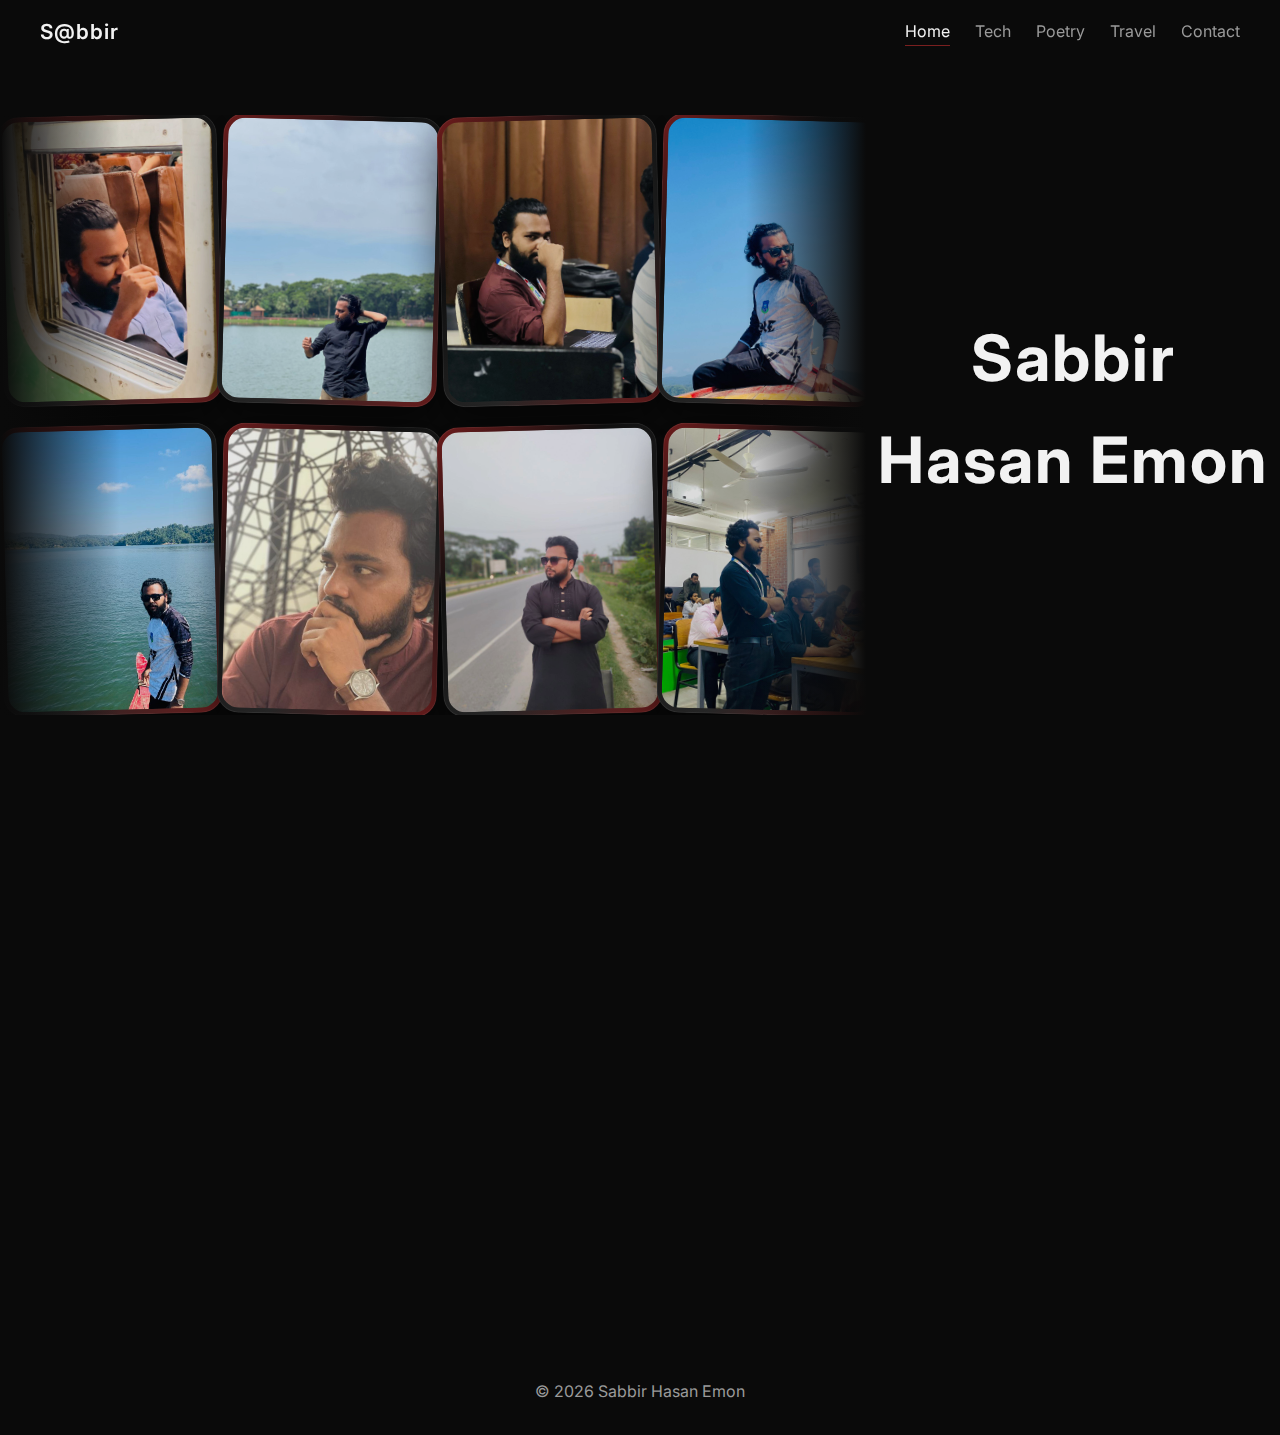
<file: index.html>
<!DOCTYPE html>
<html lang="en">
<head>
  <meta charset="UTF-8">
  <title>Sabbir Hasan | Software Engineer & Poet</title>
  <meta name="viewport" content="width=device-width, initial-scale=1.0">

  <!-- CSS -->
  <link rel="stylesheet" href="css/style.css">
  <link rel="stylesheet" href="css/animations.css">
  <link rel="stylesheet" href="css/responsive.css">

  <!-- Google Font (Tech + Body) -->
  <link href="https://fonts.googleapis.com/css2?family=Inter:wght@300;400;600&display=swap" rel="stylesheet">
</head>
<body>

  <!-- NAVBAR -->
  <nav class="navbar">
    <div class="logo">S@bbir</div>
    <ul class="nav-links">
      <li><a href="index.html" class="active">Home</a></li>
      <li><a href="tech.html">Tech</a></li>
      <li><a href="poetry.html">Poetry</a></li>
      <li><a href="travel.html">Travel</a></li>
      <li><a href="contact.html">Contact</a></li>
    </ul>
    <div class="hamburger">
      <span></span>
      <span></span>
      <span></span>
    </div>
  </nav>

  <!-- HERO SECTION -->
  <section class="hero">

  <!-- PHOTO MARQUEE -->
<div class="photo-marquee">

  <!-- ROW 1 -->
  <div class="photo-track row-one">
    <!-- 15 images + duplicate -->
    <img src="assets/images/index1.jpg">
      <img src="assets/images/index2.jpg">
      <img src="assets/images/index3.jpg">
      <img src="assets/images/index4.jpg">
      <img src="assets/images/index5.jpg">
      <img src="assets/images/index6.jpg">
      <img src="assets/images/index7.jpg">
      <img src="assets/images/index8.jpg">
      

    <!-- duplicate -->
    <img src="assets/images/index1.jpg">
      <img src="assets/images/index2.jpg">
      <img src="assets/images/index3.jpg">
      <img src="assets/images/index4.jpg">
      <img src="assets/images/index5.jpg">
      <img src="assets/images/index6.jpg">
      <img src="assets/images/index7.jpg">
      <img src="assets/images/index8.jpg">
      
  </div>

  <!-- ROW 2 -->
  <div class="photo-track row-two">
    <!-- same images -->
    
      <img src="assets/images/kaptai-cover.jpg">
      <img src="assets/images/index9.jpg">
      <img src="assets/images/index10.jpg">
      <img src="assets/images/index11.jpg">
      <img src="assets/images/index12.jpg">
      <img src="assets/images/index13.jpg">
      <img src="assets/images/index14.jpg">
      <img src="assets/images/index15.jpg">

    <!-- duplicate -->
    
      <img src="assets/images/kaptai-cover.jpg">
      <img src="assets/images/index9.jpg">
      <img src="assets/images/index10.jpg">
      <img src="assets/images/index11.jpg">
      <img src="assets/images/index12.jpg">
      <img src="assets/images/index13.jpg">
      <img src="assets/images/index14.jpg">
      <img src="assets/images/index15.jpg">
  </div>

</div>


  <!-- HERO TEXT -->
  <div class="hero-content">
    <h1 class="reveal">Sabbir Hasan Emon</h1>
    <h2 class="typing"></h2>

    <p class="tagline reveal-delay">
      A journey to character development<br>
      <span>Logic in code, chaos in poetry</span>
    </p>
  </div>

</section>


  <!-- ABOUT / DUAL WORLD -->
  <section class="dual-world">
    <div class="world-card reveal">
      <h3>Tech World</h3>
      <p>
        BSc in Software Engineering. Passionate about web development,
        problem-solving, and building meaningful digital experiences.
      </p>
      <a href="tech.html">Explore Tech →</a>
    </div>

    <div class="world-card reveal">
      <h3>Creative World</h3>
      <p>
        A poet of loneliness, love, and philosophy.
        A traveller, explorer, and silent observer of life.
      </p>
      <a href="poetry.html">Enter Poetry →</a>
    </div>
  </section>

  <!-- FOOTER -->
  <footer>
    <p>© 2025 Sabbir Hasan Emon</p>
  </footer>

  <!-- JS -->
  <script src="js/main.js"></script>
  <script src="js/scroll.js"></script>
  <script src="js/navigation.js"></script>
</body>
</html>
</file>
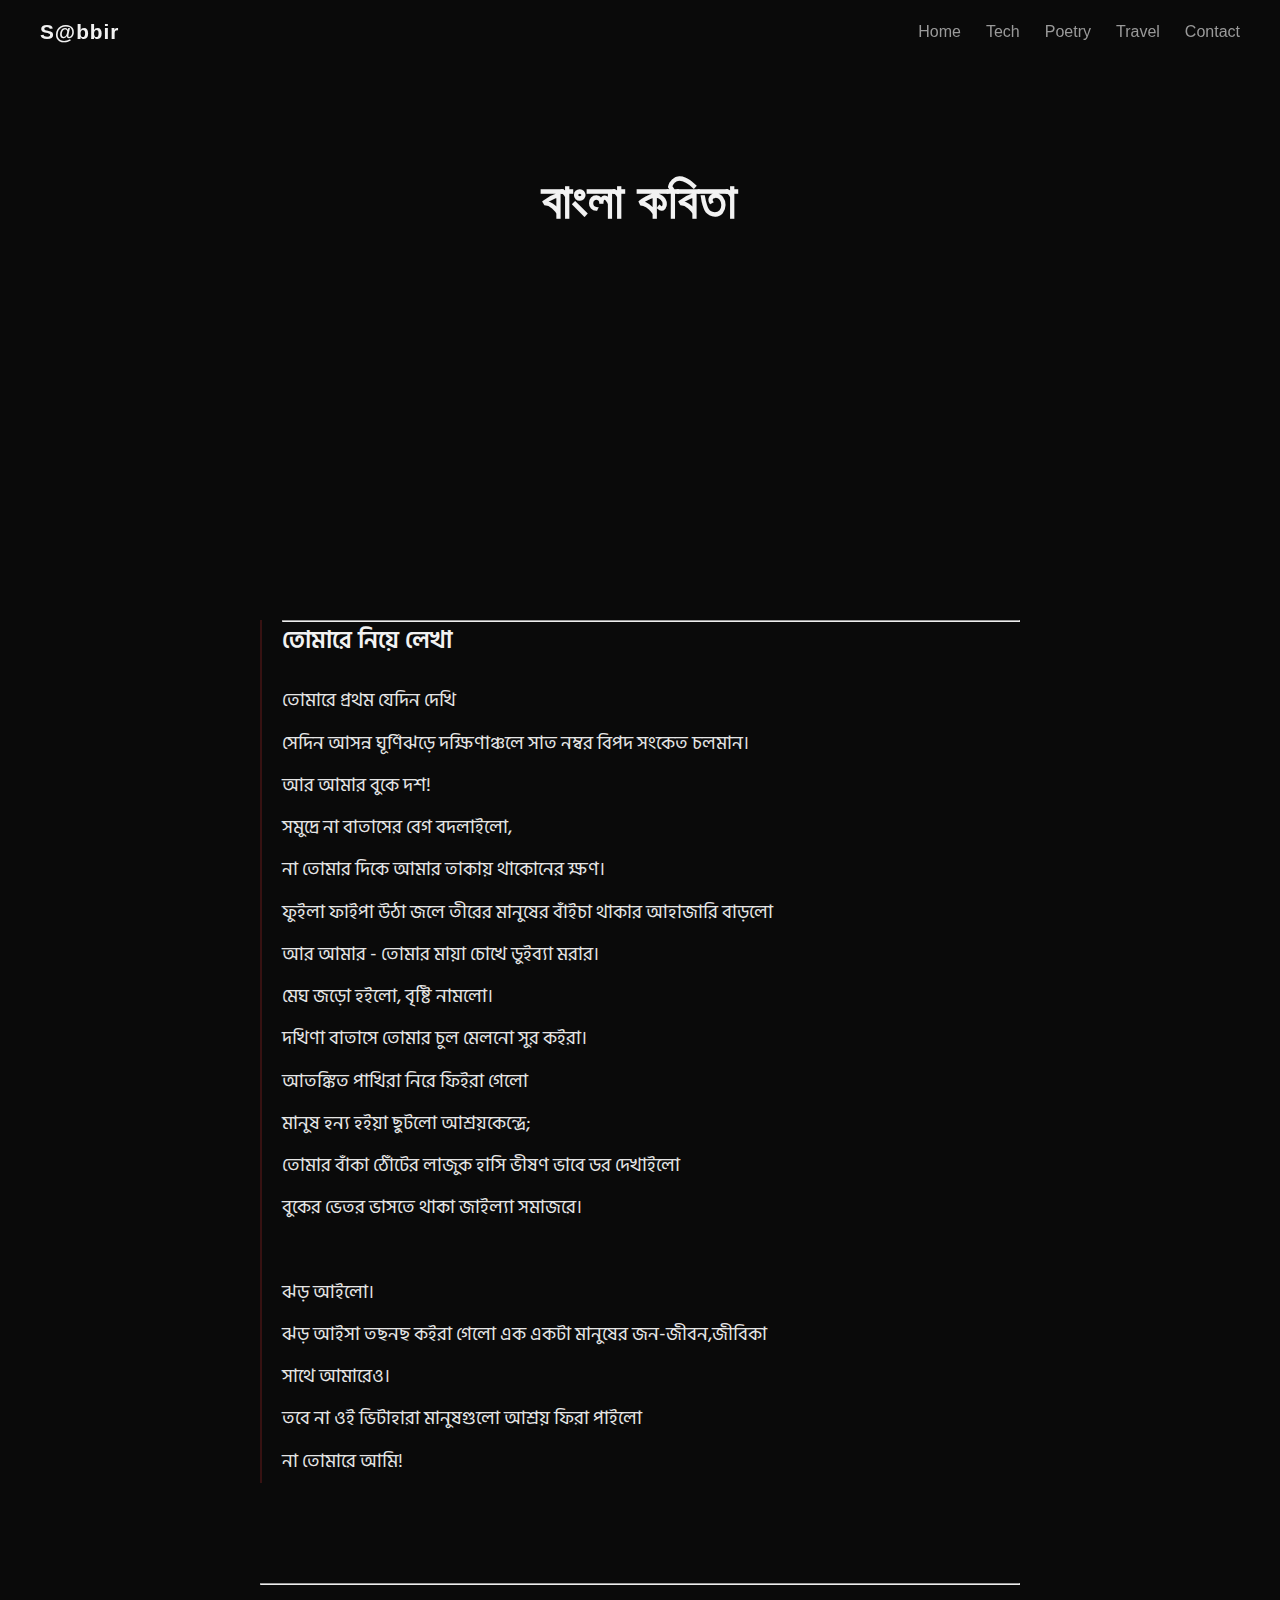
<file: poetry-bn.html>
<!DOCTYPE html>
<html lang="bn">
<head>
  <meta charset="UTF-8">
  <title>কবিতা | সাব্বির হাসান</title>
  <meta name="viewport" content="width=device-width, initial-scale=1.0">

  <link rel="stylesheet" href="css/style.css">
  <link rel="stylesheet" href="css/animations.css">
  <link rel="stylesheet" href="css/poetry.css">
  <link rel="stylesheet" href="css/responsive.css">
  
  <!-- Bengali Font -->
  <link href="https://fonts.googleapis.com/css2?family=Hind+Siliguri:wght@300;400;500;600&display=swap" rel="stylesheet">
  <style>
    /* Override for Bengali typography */
    .poems {
      font-family: 'Hind Siliguri', sans-serif;
    }
    
    .poem h2, .poem p {
      font-family: 'Hind Siliguri', sans-serif;
    }
    
    .poem p {
      font-size: 1.2rem;
      line-height: 2.2;
    }
  </style>
</head>
<body>

  <!-- NAVBAR -->

    <nav class="navbar">
      <div class="logo">S@bbir</div>
      <ul class="nav-links">
        <li><a href="index.html" >Home</a></li>
        <li><a href="tech.html">Tech</a></li>
        <li><a href="poetry.html" class="active">Poetry</a></li>
        <li><a href="travel.html">Travel</a></li>
        <li><a href="contact.html">Contact</a></li>
      </ul>
      <div class="hamburger">
        <span></span>
        <span></span>
        <span></span>
      </div>
    </nav>

  <!-- POETRY HERO -->
  <section class="poetry-hero">
    <h1 class="reveal">বাংলা কবিতা</h1>
    <p class="poetry-subtitle reveal-delay">
      নিঃসঙ্গতার ভাষা,<br>
      যেখানে শব্দগুলো ভাসে অনুভূতির সাগরে।
    </p>
  </section>

  <!-- POEMS -->
  <section class="poems">

    <article class="poem reveal"><hr>
      <h2 id="tomare-niye-lekha">তোমারে নিয়ে লেখা</h2>
      <p>
        তোমারে প্রথম যেদিন দেখি <br>
        সেদিন আসন্ন ঘূর্ণিঝড়ে দক্ষিণাঞ্চলে সাত নম্বর বিপদ সংকেত চলমান। <br>
        আর আমার বুকে দশ!<br>
        সমুদ্রে না বাতাসের বেগ বদলাইলো,<br>
        না তোমার দিকে আমার তাকায় থাকোনের ক্ষণ। <br>
        ফুইলা ফাইপা উঠা জলে তীরের মানুষের বাঁইচা থাকার আহাজারি বাড়লো <br>
        আর আমার - তোমার মায়া চোখে ডুইব্যা মরার। <br> 
        মেঘ জড়ো হইলো, বৃষ্টি নামলো। <br>
        দখিণা  বাতাসে তোমার চুল মেলনো সুর কইরা।  <br>
        আতঙ্কিত পাখিরা নিরে ফিইরা গেলো <br>
        মানুষ হন্য হইয়া ছুটলো আশ্রয়কেন্দ্রে; <br>
        তোমার বাঁকা ঠোঁটের লাজুক হাসি ভীষণ ভাবে ডর দেখাইলো <br>
        বুকের ভেতর ভাসতে থাকা জাইল্যা সমাজরে। <br><br>

        ঝড় আইলো। <br>
        ঝড় আইসা তছনছ কইরা গেলো এক একটা মানুষের জন-জীবন,জীবিকা <br>
        সাথে আমারেও। <br>
        তবে না ওই ভিটাহারা মানুষগুলো আশ্রয় ফিরা পাইলো <br>
        না তোমারে আমি!
      </p>
    </article> <hr>

    <article class="poem reveal">
      <h2>হিপোক্যাম্পাসে গুলিবিদ্ধ প্রেম</h2>
      <p>
        বছর ঊনত্রিশে কিনে নেব এক রূপালি পিস্তল, <br>
        একটা মাত্র গুলি - তীক্ষ্ণ, নিঃশব্দ, অনড়। <br>
        এক চাঁদনী রাতে ছাদের কোণে বসে <br>
        গায়ে মেখে নেবো চাঁদের নরম আলোচ্ছটা। <br>
        ধরাবো শেষ সিগারেট। একটাই বেশ! <br>
        ধোঁয়ার ভেতর বিলিয়ে দেবো পৃথিবীর জন্য শেষ প্রশংসা। <br>
        সেটা নিভিয়ে পায়ের নিচে চেপে রাখবো, <br>
        যেমন করে চেপে রেখেছি এতদিন তোমার নাম। <br><br>

        তোমার মুখ মিলিয়ে দেখবো চাঁদের সাথে, <br>
        কে বেশি সুন্দর, কে বেশি দূরবর্তী। <br>
        একবার বিড়বিড় করে তোমার নামটাও বলবো, <br>
        খুব ধীরে, যত্ন করে শেষবারের মতোন। <br><br>

        এরপর - <br>
        পিস্তলের নলটা তাক করবো নিজের দিকে, <br> 
        হিপোক্যাম্পাস বরাবর। <br>
        মস্তিষ্কের সেই জায়গায়, <br>
        যেখানে তুমি বাস করো <br>
        আমার স্মৃতির সমস্ত প্রেতাত্মা নিয়ে। <br>
        শেষবার, নিঃশ্বাসের গহীন থেকে উঠে আসবে <br>
        সেই না বলা কথা - <br>
        আমি আজও তোমায় ভালবাসি ভীষণ। <br><br>

        এরপর। <br>
        এরপর,চেপে ধরবো ট্রিগার। <br>
        মস্তিষ্ক আমার ফুটো হয়ে এপার ওপার হবে, <br> 
        যেথা দিয়ে রক্ত সমেত গড়িয়ে পড়বে স্মৃতির উপাদান।  <br>
        গড়িয়ে পড়বে- <br>
        তোমার হাসির শব্দ, কান্নার নৈঃশব্দ্য, <br>
        তোমার ছোট ছোট অভিমান, চঞ্চলতা, <br>
        তোমার মন ভোলানো দুষ্টামি , ছেলেমানুষি, <br>
        আর সেই বাসের জানালা দিয়ে চেয়ে থাকা <br> 
        ভেজা চোখের না বলা বিদায়। <br><br>

        আমি ভুলে যাবো তোমাকে, <br>
        আর ভুলে যাবো নিজেকেও, <br>
        ধীরে ধীরে, একদম নিঃশব্দে। <br>
        কে বলবে, আমি নিজেকে মেরে ফেললাম? <br>
        না, আমি কেবল তোমার স্মৃতিকে হত্যা করলাম। <br>
        নিজেকে শেষ করতে হলে তো গুলি চালাতাম হৃদয়ে <br>
        ঠিক কেন্দ্র বরাবর,বুকের মাঝখানে, একটু বা দিকে। <br>
        কিন্তু সে হৃদয় তো বহু আগেই পুড়ে ছাই, মৃত। <br>
        আর কি মৃত্যু দিবো নিজেকে,কিভাবে? <br>
        শুধু তোমার স্মৃতিই আমায় কুড়েকুড়ে খেতো রোজ <br>
        যেমন কবরের কীট প্রতিক্ষণ খাই মৃতলাশের গোস্ত। <br><br>


        তাই বছর ঊনত্রিশে কিনে নেব এক রূপালি পিস্তল, <br>
        একটা মাত্র গুলি - তীক্ষ্ণ, নিঃশব্দ, অনড়। <br>
        বছর ঊনত্রিশে আমি নিজেকে দেবো মুক্তি। <br>
        বাঁধন খুলে তোমারেও যেতে দেবো পুরোপুরি। <br>
        তোমার সবটা ফিরিয়ে দেবো চাঁদের আলোয়, <br>
        চোখের জল, কণ্ঠস্বর, আঙুলে আঁকা নাম,আর সেই চিঠিগুলোও। <br>
        এরপর আমি?আমি হেঁটে যাবো <br>
        এক নিঃশব্দ আত্মহত্যার রক্তপাতহীন পথে। <br>
        যাতে কেঁপে উঠবে ওই চাঁদ, ছাদ, আর সেই দিন। <br>
        আর তোমার আমার এই অপূর্ণ  নাম দিয়ে যাবো, <br> 
        হিপোক্যাম্পাসে গুলিবিদ্ধ প্রেম ও ফিলোসফিক্যাল সুইসাইড।
      </p>
    </article> <hr>

    <article class="poem reveal">
      <h2>সমঝোতা হওয়া দরকার</h2>
      <p>
        রাতের বিবস্ত্র লগ্নে কাঁটা গেঁথে যাওয়া আকস্মিক আঘাতের মতো ফিরে আসা তোমার স্মৃতির সাথে,<br>
        বুকের ভেতর রক্তচাপের মতো বাড়তে থাকা আমার উন্মাদ একাকীত্বের <br>
        সমঝোতা হওয়া দরকার।
      </p>
    </article> <hr>

    <article class="poem reveal">
      <h2>ভুলে যাওয়া</h2>
      <p>
        তুমি বলেছিলে—<br>
        কিছু মানুষ থাকে স্মৃতির গায়ে লেগে,<br>
        যাদের মুছে ফেলা যায় না সময় দিয়েও।<br><br>

        আজ বুঝতে পারি,<br>
        তুমিই ছিলে সেই মানুষ,<br>
        যাকে ভুলে যাওয়া নয়,<br>
        শুধু মনে রাখা এক ভিন্ন রূপ।
      </p>
    </article> <hr>

    <article class="poem reveal">
      <h2>আমি আমারও না!</h2>
      <p>
        রাইতের শেষে শহরটা <br>
        ঠান্ডা হইয়া যায় অদ্ভুতভাবে। <br>
        মনে হয় কারও বুকের ভেতর <br>
        অনেকদিন ধইরা আগুন জ্বলে না! <br>
        রাস্তার বেওয়ারিশ ধুলো ময়লাও <br>
        নিজেরে সামলাইতে না পইরা <br>
        যেদিকে বাতাস যায়, <br>
        ওদিকে গিয়া ধাক্কা খায়। <br><br> 

        সিগন্যাল মোড়ের লাল বাত্তির নিচে <br>
        হলুদ শাড়ি পরা বেশ্যার চোখে <br>
        কতকালের ইতিহাস শুকাইয়া থাকে। <br>
        ক্ষুদায় কানতে কানতে মলিন চেহারার <br>
        পথ শিশুর নিষ্পাপ ঘুম <br>
        বুঝাইয়া দেই পরাজিত যোদ্ধার হাহাকার। <br>
        পথে পথে বোহেমিয়ানের মতো ঘুরতে থাকা <br>
        কোনো ছন্নছাড়া ব্যর্থ প্রেমিক, <br>
        মদের বোতলে কবিতা খুইজা পাই। <br>
        ঝুপড়ি ঘরের কোণঠাসা দেয়ালে <br>
        নির্ঘুম দেওয়ানার অবাধ যৌন সংসার <br>
        শেখায় অভাবে ভালোবাসা বিকয় না! <br>
        অন্ধকার গলির শেষ মাথায়  <br>
        জোনাকির মতোন জ্বলতে থাকা <br>
        চায়ের দোকানের হলুদ বাল্ব <br>
        আস্তিকেরে মুনাফিক হওনের পথ বাতায়। <br>
        এই শহুরে নীরবতায় একাকীত্বের দায় মাথায় লইয়া; <br>
        মূর্তিমান কোনো ল্যাম্পপোস্ট আর একটাও  <br>
        বিদ্যাসাগরের জন্ম দেই না! <br>
        এই নিয়ন বাত্তি খালি জন্ম দেই পাপ; <br>
        পাপ থাইকা ঘৃণা, <br>
        ঘৃণা থাইকা হাজার খানা গল্পনামা। <br>
        সেই গল্পনামাই দেখতাছি আমি। <br><br>


        আমি সবই দেখি। <br>
        শুধু দেখি না কারো চোখে <br>
        আমার লাইগা এক ফোটা দুঃখ, <br>
        এক বিন্দু মায়া। <br>
        এই রাইতের জীবন, <br>
        এই জীবনের ভিড়ে <br>
        আমার ছায়াটাও <br>
        কেমন জানি ডর পাইয়া যায়। <br>
        বুইঝা যায়, আমি কারো গল্প না। <br>
        কারো অপেক্ষা না, <br>
        কারো দরকার না। <br><br>

        আমি আমারও না!
      </p>
    </article> <hr>

    <article class="poem reveal">
      <h2>প্রিয় নভেম্বর</h2>
      <p>
        প্রিয় নভেম্বর,<br>
        যে আলো তোমার বৃষ্টিতে ঝলমলিয়ে হাসে, <br>
        তাকে সময়ের পৃষ্ঠায় বেঁধে রেখো খুব যত্নে। <br>
        আমি নাহয় শুয়ে থাকব নীরবতার কোলে, <br>
        বৃষ্টি-বুলেট বুকে বিঁধে খুন হব ক্যালেন্ডারে। <br><br>

        প্রিয় নভেম্বর। <br>
        তাকে রেখে দিও যত্নে, <br>
        আমি নাহয় তোমার বৃষ্টিতে <br>
        আমার মৃত্যু সংবাদ শুনব।
      </p>
    </article> <hr>

    <article class="poem reveal">
      <h2>বেদনার চা</h2>
      <p>
        বেদনার চায়ে চুবাইয়া, <br>
        ঘুম খাইয়া ফেলছি; <br>
        চোখে নিন্দ পায় না অহন। <br>
        তুমিও আইলা না স্বপ্নে, <br>
        শান্তি হইবো ভীষণ।
      </p>
    </article> <hr>

    <article class="poem reveal">
      <h2>পুঁজি</h2>
      <p>
        বিড়ির মাথায় আগুন দিয়া, <br>
        রাইতের আঁন্ধারে তোমারে খুঁজছি। <br>
        পায় নাই; অথচ মনে হইছে, <br>
        শত আক্ষেপের পরাণে <br>
        তুমি সযত্নে আছো পুঁজি।
      </p>
    </article> <hr>

    <article class="poem reveal">
      <h2>নুনের ধান</h2>
      <p>
        বালিশে শুকোয় বিষাদ,<br>
        চোখে জমে নুনের ধান। <br>
        তুমি চইলা গেলে,<br>
        রাইতও হইয়া যায় বেহাল।<br>
        মনে পড়ে?<br>
        আমি ভাত খাইনে কতকাল!
      </p>
    </article> <hr>

    <article class="poem reveal">
      <h2>নীলকন্ঠ বিষ</h2>
      <p>
        আইজ রাইতে দুঃখরা নীরব, <br>
        স্বপ্নরাও ক্লান্ত হইয়া ঘুমায়। <br>
        তুমি আসো না, <br>
        বেদনাও আর কান্দে না। <br>
        ঘুমের খোঁজে আমি খাই নীলকন্ঠ বিষ।
      </p>
    </article> <hr>

    <article class="poem reveal">
      <h2>বুক ভেজা জ্বর</h2>
      <p>
        বিষণ্ণ বিকেলের পশ্চিমের কালো মেঘ যখন, <br>
        তার মন খারাপের বৃষ্টি এই শহর বুকে নামায়। <br>
        বড্ড মনে পড়ে আমার, তোমার কথা তখন। <br>
        আর মনে পড়ে বেহিসাবি ভালোবাসার না মেটানো ক্ষতিপূরণ। <br>
        আমি নিজেকে ভেজাই এই বৃষ্টিরূপী জগতের কান্নাতে, <br>
        জ্বর হবে ভেবে ভেবে জল নামাই আমার বুক বেয়ে। <br>
        সে কান্নায় মিশে যাওয়া আমার চোখের নোনা জল, <br>
        কোনো বাস্তুহীন ক্ষুধার্ত কুকুর চেটে খেয়ে বুঝতে পারে— <br>
        এ অবেলায় আমার মন খারাপ ভীষণ। <br>
        <br>
        তোমাকে আমার মনে পড়ে তখন। <br>
        তোমাকে আমার মনে পড়ে সর্বক্ষণ। <br>
        তোমাকে আমার মনে পড়বে আজীবন।
      </p>
    </article> <hr>

    <article class="poem reveal">
      <h2>আলোর শিরচ্ছেদ</h2>
      <p>
        আলো প্রথম আমায় ছুঁয়েছিল মৃত্যুর হাত ধুয়ে। <br>
        তখনো জানতাম না, আলোরও একধরনের গন্ধ থাকে; <br>
        জ্বলে ওঠার আগে পোড়া আত্মার গন্ধ। <br><br>

        আমি এখন নিশ্বাস আটকে আলো দেখি, <br>
        তার গলা ফুঁড়ে বেরোয় শুভ্র-সাদা আগুন। <br>
        এরপর ভেজা কাক হয়ে দাঁড়িয়ে থাকি <br>
        মোমের মতো গলে যাওয়া বিশ্বাসের পাশে। <br><br>

        আমি জানি প্রেম আসলে এক নিষিদ্ধ রসায়ন, <br>
        যেখানে ঈশ্বরের ফুসফুসে জমে যায় মানুষের শ্বাস। <br>
        আর শয়তানেরা শিখে নেয় <br>
        কীভাবে হাড়ের গন্ধে মাতাল হতে হয়। <br><br>

        একটা আলোহীন শহরের কেন্দ্রে <br>
        আমি প্রতিরাতে খুন করি প্রার্থনা; <br>
        প্রার্থনারা প্রতিবারই বাঁচতে চায়, <br>
        আমার চোখের ভেতর থেকে। <br><br>

        আলো?সে এখন আমার কারাগারে বন্দি। <br>
        তার শিরদাঁড়ায় আমি ঝুলিয়ে রেখেছি <br>
        পুরোনো সব আশার শুকনো চামড়া। <br><br>

        আমি তাকে পুড়তে দেখি। <br>
        দেখি কীভাবে উদ্ধার শব্দটা ধীরে ধীরে <br>
        একটা পরিত্যক্ত দেহের মতো নষ্ট হয়ে যায়। <br>

        আমার ভিতরে ফেরেশতা কাঁদে না; <br>
        সে শুধু হাসে। <br>
        যেভাবে পশুরা হাসে হত্যা শেষ করে। <br><br>

        আমি প্রতিরাতে আলোর গলায় ফাঁস পরাই, <br>
        আর প্রতিবারই ওর মৃত মুখে দেখি <br>
        আমার নিজের ছায়া - <br>
        অপরাধী, অনন্ত আর মুক্ত;<br>
        বিধ্বস্ত, ভঙ্গুর এবং পরিত্যক্ত।
      </p>
    </article> <hr>

    <article class="poem reveal">
      <h2>ঘুম নাকি বিদ্রোহ</h2>
      <p>
        ইনসোমনিয়া বিদ্রোহী হয়ে ঘটায় আরেক স্বৈরশাসকের পতন, <br>
        স্বপ্নহীন শরীর রাষ্ট্রের নীল-নকশায় যেন দৃষ্টিগোচর হয় মারাত্মক দমন। <br>
        ডিস্টোপিয়া দেবতা তখন টেবিল ল্যাম্পের নিচে চুপচাপ বসেন, <br>
        চোখের পাতা না ফেলা জনতার ঘাম দিয়ে নির্মাণ করেন নতুন শাসন। <br><br>


        ঘুম এখানে রাষ্ট্রদ্রোহ, চোখ বন্ধ মানেই চক্রান্তের পন্থন; <br>
        চোখের পলকে ধরা পড়া স্বপ্নও এখানে নিষিদ্ধ অনুশাসন। <br>
        এখানে প্রেমও এক ধরনের অপরাধ, যদি না হয় প্রোডাক্টিভ কোনো অনুবাদে; <br>
        আর কান্না? তা শোষিত হয় জারক হিসেবে, রাষ্ট্রের হাইড্রোলিক শাসনচক্রের প্রতিবাদে। <br><br>


        তখন এক ঘুমচ্যুত নাগরিক, দেয়ালচাপা ক্লান্তির ভেতর থেকে বলে - <br>
        “আমি চোখ বন্ধ করবোই, কারণ এটাই আমার একমাত্র অবরোধক কলা।” <br>
        তার চোখের পাতা হয়ে ওঠে পতাকার মতো, প্রতিরোধের কালি মাখা; <br>
        শাসক তখন ঠোঁট বাকিয়ে জবাব দেন - “পারলে ঠ্যাকা হারামজাদা।” <br><br>


        দেবতা তখন ধোঁয়াটে, জ্বলন্ত করিডোরে ছড়ায় নিদ্রাহীন রেজিমেন্ট, <br>
        মাথার খুলি গলানো নিঃশ্বাস দিয়ে লিখে দেন: ঘুম সমান আন্দোলন সমান শাস্তিযোগ্য কনটেন্ট। <br>
        নাগরিক কাঁপে না, চোখের পাতা ভারি করে, রাত্রির গভীরে যায় ডুবে; <br>
        ডিস্টোপিয়া দেবতার যন্ত্রনির্মিত চাঁদ তখন পড়ে থাকে নিষ্ক্রিয়, বেওয়ারিশ রূপে।
      </p>
    </article> <hr>

    <article class="poem reveal">
      <h2>মৃত্যু অথবা মৃত্যু</h2>
      <p>
        একটা পুরোনো কাঁথার মিলেনিয়াল ডাস্টে <br>
        আমি স্বপ্ন গুলো দাফন করেছি বরাবর। <br>
        পার্থিব মুক্তির এক ভয়ংকর লোভের পাপে <br>
        সিলিং ফ্যানে রশি টানিয়েছি শত' শতবার। <br><br>

        তবুও নিজেকে নরক দেখাতে পারিনি; <br>
        নিজের অতীত ভুলে মানুষ হতে পারিনি। <br>
        নিজেকে নিজেই মুক্ত করতে পারিনি! <br>

        মুক্ত হতে তাই মৃত্যু হাতে চেয়েছি।  <br><br>

        মুক্তি,  <br>
        মুক্তির লোভে সবাই সেদিন চেয়েছিল - <br>
        মৃত্যু অথবা ভূমি। <br>
        এক মুক্তি কাতর প্রেমিক চেয়েছিল - <br>
        মৃত্যু অথবা তুমি। <br><br>

        শুধু, মুক্তি-পিপাসু আমি চেয়েছিলাম  - <br>
        মৃত্যু, মৃত্যু অথবা মৃত্যু।
      </p>
    </article> <hr>

    <article class="poem reveal">
      <h2>মিছিমিছি ভালোবাসা</h2>
      <p>
        আয়নার এক কোণে <br>
        লেগে আছে লাস্ট সেমিস্টারের গালমন্দ, <br>
        আর এক ফোঁটা লাল কালি। <br>
        বোধহয় ওইদিন কলমটা চেপে ধরেছিলাম বেশি <br>
        যেদিন জানলাম, তুমি অন্য কাউকে কবিতা শোনাচ্ছো; <br>
        আর আমাকে মিছিমিছি বলেছিলে - 'ভালোবাসি'। <br><br>
        আমি একবার তোমার ছবি প্রিন্ট করেছিলাম, <br>
        তা একটা পুরোনো রঙচটা ফটোফ্রেমে সাজালাম; <br>
        আর এখন প্রতিবার সে মুখের দিকে তাকালে <br>
        আমার মনে পড়ে, <br>
        ছবিটা তোলা হয়েছিল যেদিন তুমি বলতে ভুলেছিলে - 'ভালোবাসি'।
      </p>
    </article> <hr>

    <article class="poem reveal">
      <h2>তুমি আর ভালোবাসা</h2>
      <p>
        তুমি আর ভালোবাসা। <br>
        তুমি আর ভালোবাসা হইলো সকালের সূর্য আর রাতের চাঁদের মতো। <br>
        তুমি এলে ভালোবাসা থাকে না, <br>
        ভালোবাসা এলে তুমি থাকো না। <br>

        তুমি হইলে কফির কাপে লেগে থাকা ঠোঁটের দাগ, <br>
        ভালোবাসা হইলো ফুরিয়ে যাওয়া এক চুমুকের উষ্ণতা। <br>
        একই টেবিলে বসি, দু'জনেই; <br>
        কিন্তু ভালোবাসা হয় না আমাদের মাঝে - <br>
        হয় পাশে, হয় পেছনে, না হয় সামনে। <br>
        ভালোবাসা আর তুমি আসো না একসাথে।  <br><br>

        তুমি হইলে জানালার পর্দায় নড়া হাওয়ার ছোঁয়া, <br>
        ভালোবাসা হইলো বন্ধ জানালার আড়ালে আটকে থাকা আকাশ। <br>
        আমরা দু'জনেই থাকি, একই ঘরে; <br>
        কিন্তু তোমার দিকে তাকালেই দেখি - ভালোবাসা ঠিক উল্টোদিকে মুখ ফিরিয়ে। <br>
        একসাথে থাকা হয়, হৃদয়ে থাকা হয় না, <br>
        যেন রাত্রি জাগে আমার বুকে, আর দিন তোমার চোখে। <br><br>

        তুমি হইলে এক পৃষ্ঠার চিঠি, লেখা 'ভালোবাসি' দিয়ে, <br>
        ভালোবাসা হইলো সেই চিঠির খাম - যেটা কখনো পাঠানো হয়নি। <br>
        তোমাকে স্পর্শ করি শব্দে, স্পর্শ পায় না অনুভব; <br>
        ভালোবাসা থেকে যায় দূরের ডাকঘরে,  <br>
        ভুল ঠিকানায়, ভুল সময়ে। <br>
        তুমি ছিলে, ভালোবাসা ছিল, আমরা ছিলাম না একসাথে। <br><br>


        তুমি হইলে সেই গানের সুর, যেটা বাজে মাঝরাতে, <br>
        ভালোবাসা হইলো সে গানের অন্তরার লাইন, যা আর ঠিকঠাক পড়ে না মনে। <br>
        তুমি গাও, আমি শুনি - <br>
        কিন্তু আমরা একসাথে কোনো সুরে মিলি না। <br>
        তোমার সুরে কান্না থাকে না, <br>
        আমার কান্নায় সুর থাকে না। <br><br>

        তুমি হইলে শিশিরভেজা সকাল, খোলা ছাদের মতো স্বচ্ছ। <br>
        ভালোবাসা হইলো সেই এক চিলতে মেঘ - যা রোদের পথ আটকে রাখে। <br>
        আমি চাই সূর্য উঠুক তোমার মুখে হাসি হয়ে, <br>
        কিন্তু ভালোবাসা খুঁজে ফেরে তোমার ছায়ায়। <br>
        আমরা একে অন্যের আলো-ছায়া হয়েও, <br>
        কখনোই আলোকিত হই না একসাথে। <br><br>
        তুমি কাছে, ভালোবাসা দূরে। <br>

        তুমি হইলে ডায়রির পাতায় লেখা অসমাপ্ত কবিতা, <br>
        ভালোবাসা হইলো শেষ লাইনটা যা লেখা হয়নি কখনো। <br>
        প্রতিটা শব্দে তুমি, প্রতিটা ফাঁকে ভালোবাসা, <br>
        তবুও কবিতা শেষ হয় না আমাদের মতো। <br>
        কারণ তুমি থাকলে কবিতা থামে না, <br>
        আর ভালোবাসা এলে কলম আর চলে না। <br><br>

        তুমি আর ভালোবাসা হইলো সকালের সূর্য আর রাতের চাঁদের মতো। <br>
        তুমি এলে ভালোবাসা থাকে না, <br>
        ভালোবাসা এলে তুমি থাকো না। <br>
        তুমি আর ভালোবাসা একসাথে আসো না!
      </p>
    </article> <hr>

    <article class="poem reveal">
      <h2>বেঁচে থাকার ব্যথা</h2>
      <p>
        দুঃখের ছায়া ঝুলে থাকে এক কোণে, <br>
        ভাঙা জানালায় অগোছালো মাকড়সার জাল; <br>
        যেন এক পশলা কালো মেঘের থমকে থাকা প্রতিচ্ছবি। <br>
        বিপর্যয়ের বাতাস চুপিচুপি ঢুকে পড়ে সে ফাঁকে, <br>
        আর মোরচে ধরা লোহার খাঁচা মনে করিয়ে দেয়; <br>
        এই শূন্যতার মধ্যেও এক ধরণের বেঁচে থাকার ব্যথা আছে।
      </p>
    </article> <hr>

    <article class="poem reveal">
      <h2>ঊনত্রিশে আগস্ট</h2>
      <p>
        দিন গেলো। হয়তো বছরও। <br>
        কারো আর মনে ছিল না পঞ্জিকা, <br>
        তবু মনে ছিল একটা তারিখ,একটা ক্ষণ। <br>
        যেদিন বসন্তের মতো এক আত্মা <br>
        প্রথম পৃথিবীতে এসেছিল। <br><br>

        আর যখন দুনিয়ার মেরু পাল্টালো, <br>
        বাতাসের দিক বদলালো, <br>
        তখনও একটা নিঃশব্দ খোলসের ভেতর <br>
        একটা স্পন্দন জেগে উঠল <br>
        পুনর্জন্মের জন্য নয়, <br>
        শুধু বলার জন্য - <br>
        তুমি যেখানেই থাকো, <br>
        ভালোবাসায় ডুবে থেকো। <br>
        যেমন কেউ একসময় তোমায় ভালোবেসেছিলো, <br>
        এখনো বুকে গুঁজে রাখে তোমার স্মৃতির খোলস, <br>
        যা কোনোদিন পুরোনো হয় না। <br><br>

        তারপর খোলসটা ভাঙল। <br>
        পাখা হয়ে নয়, <br>
        বাতাস হয়ে।
      </p>
    </article> <hr>

    <article class="poem reveal">
      <h2>রোদ নেমে আসে অন্ধকার দেয়ালে</h2>
      <p>
        তোমাকে ভালোবেসে পুড়তে থাকা <br>
        এক অবাক অশোক চোখের ভেতর <br>
        আমি দেখি - <br>
        একটা শহর, ভুল স্বপ্নের ছায়া, <br>
        বুকের বাঁ-পাশে থমকে থাকা নীরব দাবির মিছিল। <br><br>

        এই যে মেয়ে - <br>
        তোমার কাজল চোখের দিকে তাকালেই <br>
        আমার জীবনের অন্ধকার দেয়ালে <br>
        হঠাৎ রোদ নেমে আসে। <br>
        আর ঠিক সেই মুহূর্তেই বুঝে ফেলি - <br>
        আমরা কেউ নিখুঁত নই, <br>
        তবে নিখুঁত আমাদের ক্ষত! <br>
        তারপরও আমরা হাঁটি - <br>
        ভুল শহরের ভুল পথে, <br>
        সন্ধ্যার ধোঁয়াশায় হাঁপাতে থাকা জীবন টেনে নিয়ে। <br><br>

        অচেনা-অজানা মানুষের ভিড়ে, <br>
        তোমার ছায়ায় বন্দি থাকি নিঃশব্দে। <br>
        বিশ্বাসের দেয়ালে ছত্রাক জমে, <br>
        তবু কোথাও একটা ক্ষুদ্র আগুন - <br>
        জ্বলে থাকে ভালোবাসার নাম ধরে। <br>
        দিনশেষে ক্লান্ত সময় <br>
        আমার কাঁধে মাথা রাখে; <br>
        আমি শুধু তাকিয়ে থাকি - <br>
        হয়তো তুমি একদিন আবার ফিরবে। <br>
        হয়তো তোমার চোখের সেই চেনা আলোর ভেতর <br>
        আমি আবার আশ্রয় খুঁজে পাবো, <br>
        হয়তো আবার শীত পুড়ে যাবে প্রতীক্ষার উষ্ণতায়। <br>
        হয়তো - <br>
        হয়তো আবার রোদের প্রলেপ পড়বে আমার অন্ধকার দেয়ালে। <br><br>

        ততদিন, <br>
        আমি আমার ভেতরের অশোক চোখে <br>
        ভালোবাসা আর ঘৃণার নিখুঁত যুদ্ধ দেখবো। <br>
        আর নীরবে অপেক্ষা করবো - <br>
        তোমার জন্য।
      </p>
    </article> <hr>

    <article class="poem reveal">
      <h2>ফিলোসফিক্যাল সুইসাইড</h2>
      <p>
        আমি বুঝেছি, জ্ঞানের অতিরিক্ত আলোই অন্ধকারের সূচনা, <br>
        রোসিক্রুশিয়ান ভ্রাতৃত্বের মতো এক রহস্যময় দার্শনিক ষড়যন্ত্র।  <br>
        আর ঠিক সেই ষড়যন্ত্রের গানপয়েন্টে আত্মসমর্পণরত,  <br>
        কোনো ভীত, মস্তিষ্কহীন জম্বিফাইড শরীরে অ্যাসিড ঢেলে <br>
        স্বহস্তে নিজেকে নিজেই কবরস্থ করবো যুক্তির কাছে। <br>
        এরপর ধুলো জমা এপিটাফের পাশে বসে টুকে নেবো প্রেম,  <br>
        বিশ্বাস ও মর্যাদা থেকে ডোনেট হওয়া লাশের বর্ণমালা। <br> 
        তা দিয়ে লিখে ফেলবো এক কালজয়ী মৃত্যুশাস্ত্রের কবিতা; <br> 
        যার শেষ লাইনে লেখা থাকবে আমার আত্মকথন ও আত্মহত্যানামা! <br><br>

        তবে এটাই কি হবে আমার শেষ চিন্তা? <br>

        এটাই কি আমার ফিলোসফিক্যাল সুইসাইড?
      </p>
    </article> <hr>

  </section>

  <footer>
    <p>© ২০২৫ সাব্বির হাসান ইমন</p>
  </footer>

  <script src="js/scroll.js"></script>
  <script src="js/navigation.js"></script>
</body>
</html>
</file>
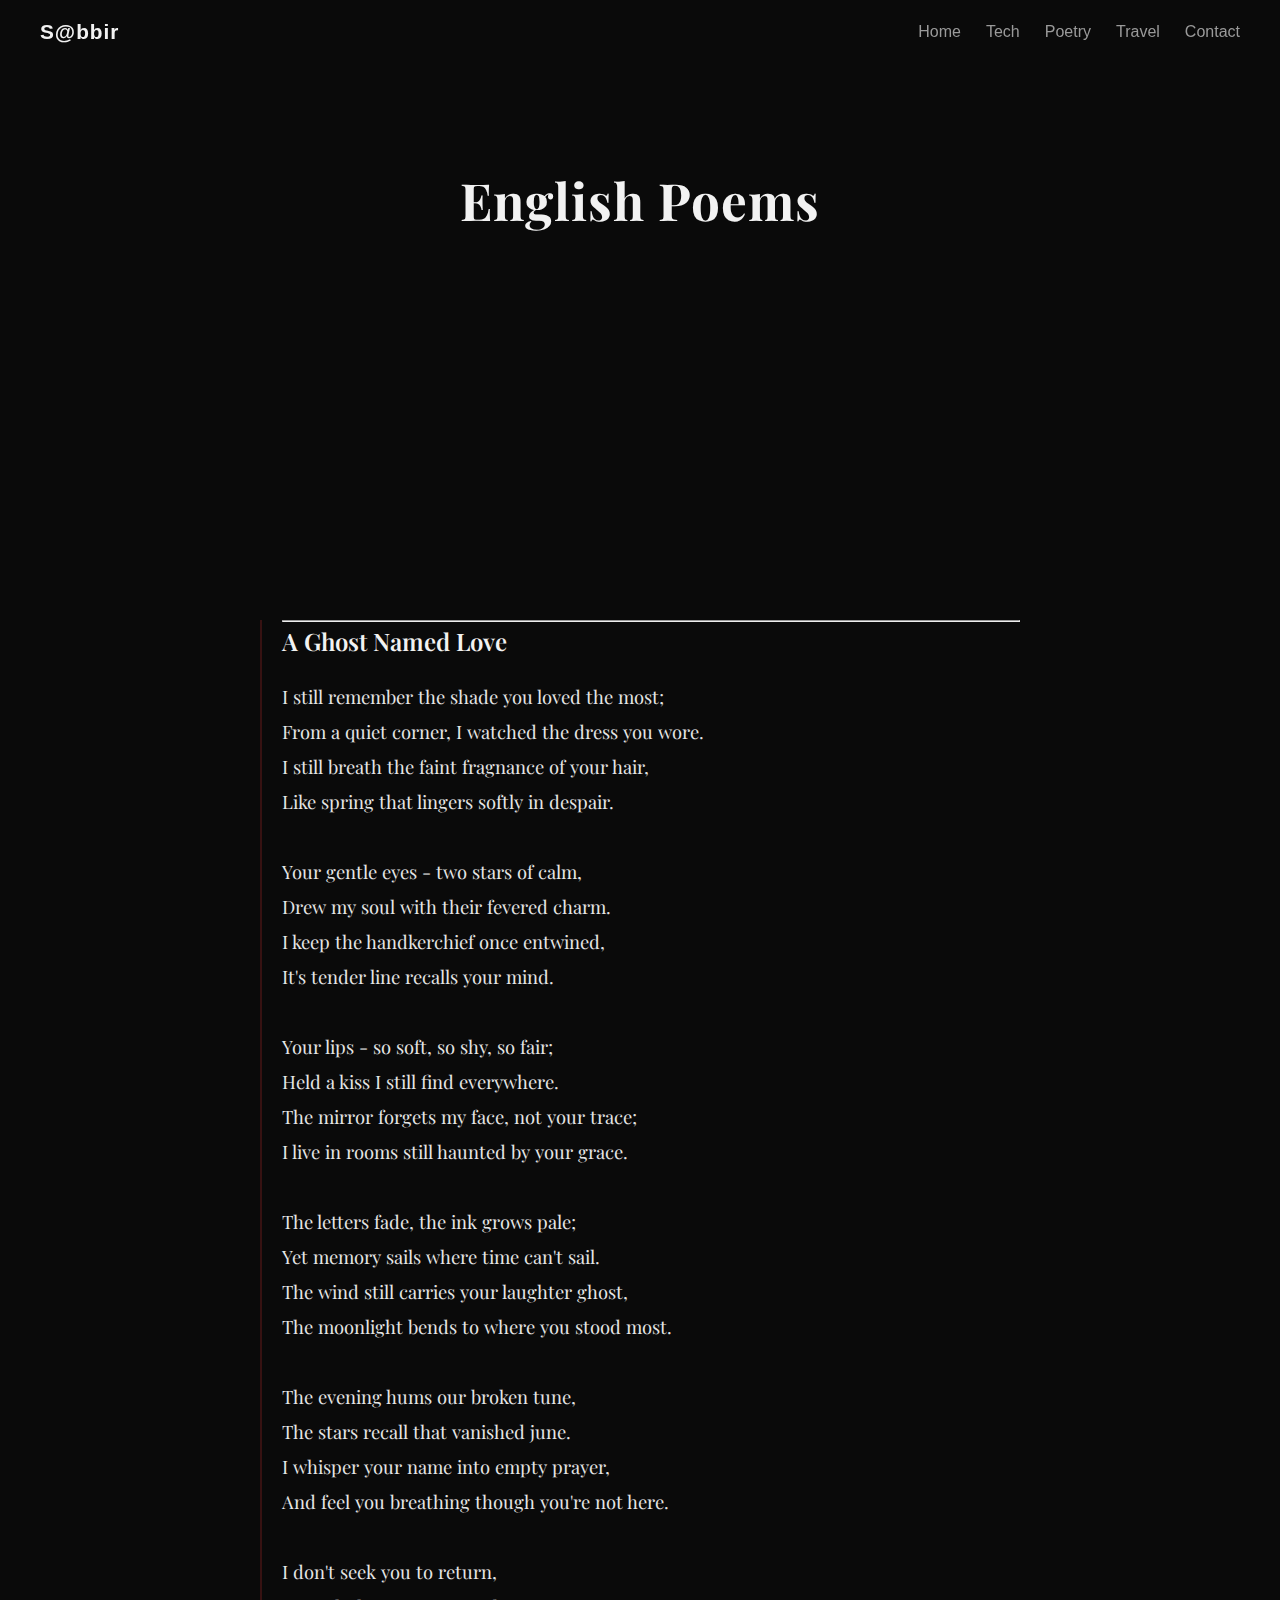
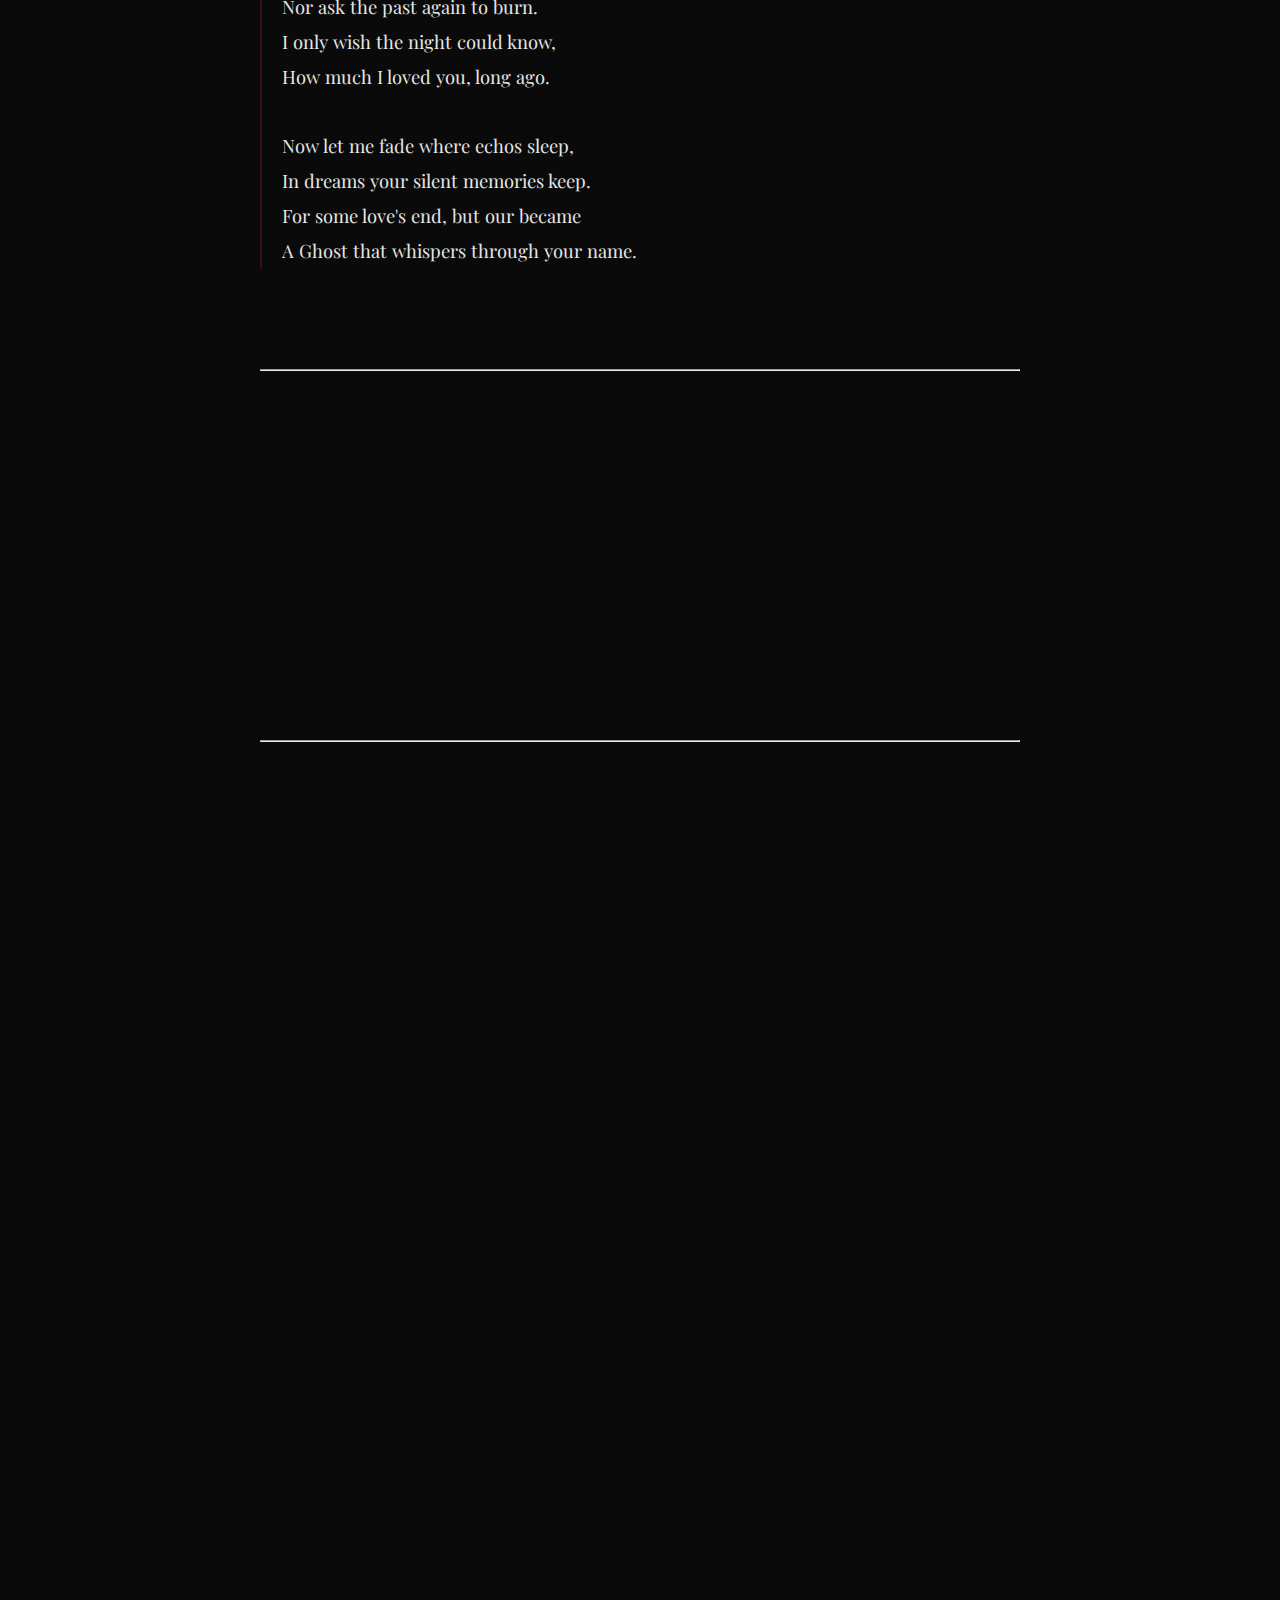
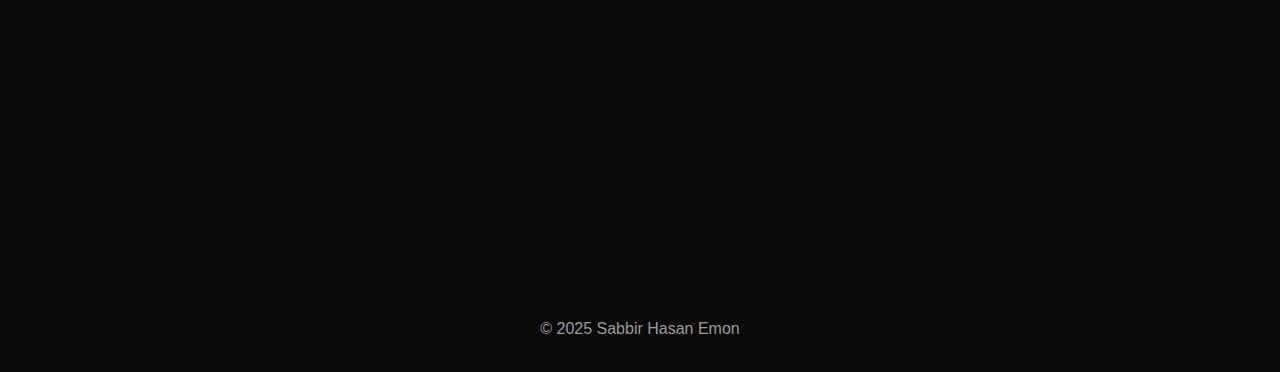
<file: poetry-en.html>
<!DOCTYPE html>
<html lang="en">
<head>
  <meta charset="UTF-8">
  <title>Poetry | Sabbir Hasan</title>
  <meta name="viewport" content="width=device-width, initial-scale=1.0">

  <link rel="stylesheet" href="css/style.css">
  <link rel="stylesheet" href="css/animations.css">
  <link rel="stylesheet" href="css/poetry.css">
  <link rel="stylesheet" href="css/responsive.css">

  <!-- Serif font for poetry -->
  <link href="https://fonts.googleapis.com/css2?family=Playfair+Display:ital,wght@0,400;0,600;1,400&display=swap" rel="stylesheet">
</head>
<body>

  <!-- NAVBAR -->
  <nav class="navbar">
    <div class="logo">S@bbir</div>
    <ul class="nav-links">
      <li><a href="index.html" >Home</a></li>
      <li><a href="tech.html">Tech</a></li>
      <li><a href="poetry.html" class="active">Poetry</a></li>
      <li><a href="travel.html">Travel</a></li>
      <li><a href="contact.html">Contact</a></li>
    </ul>
    <div class="hamburger">
      <span></span>
      <span></span>
      <span></span>
    </div>
  </nav>

  <!-- POETRY HERO -->
  <section class="poetry-hero">
    <h1 class="reveal">English Poems</h1>
    <p class="poetry-subtitle reveal-delay">
      Words written in silence,<br>
      where loneliness learns to speak.
    </p>
  </section>

  <!-- POEMS -->
  <section class="poems">

    <article class="poem reveal"><hr>
      <h2 id="ghost-named-love">A Ghost Named Love</h2>
      <p>
          I still remember the shade you loved the most;<br>
          From a quiet corner, I watched the dress you wore.  <br>
          I still breath the faint fragnance of your hair, <br>
          Like spring that lingers softly in despair. <br><br>

          Your gentle eyes - two stars of calm, <br>
          Drew my soul with their fevered charm. <br>
          I keep the handkerchief once entwined, <br> 
          It's tender line recalls your mind. <br><br>

          Your lips - so soft, so shy, so fair; <br>
          Held a kiss I still find everywhere. <br> 
          The mirror forgets my face, not your trace; <br>
          I live in rooms still haunted by your grace. <br><br>

          The letters fade, the ink grows pale; <br>
          Yet memory sails where time can't sail. <br>
          The wind still carries your laughter ghost, <br>
          The moonlight bends to where you stood most. <br><br>

          The evening hums our broken tune, <br>
          The stars recall that vanished june. <br>
          I whisper your name into empty prayer, <br>
          And feel you breathing though you're not here. <br><br>

          I don't seek you to return, <br> 
          Nor ask the past again to burn. <br>
          I only wish the night could know, <br>
          How much I loved you, long ago.   <br><br>

          Now let me fade where echos sleep, <br>
          In dreams your silent memories keep.<br>
          For some love's end, but our became <br>
          A Ghost that whispers through your name.
      </p>
    </article> <hr>

    <article class="poem reveal">
      <h2>Empty Rooms</h2>
      <p>
        I learned silence from empty rooms,<br>
        where echoes knew my name better than people.<br><br>

        Love arrived quietly,<br>
        like dust on unused furniture,<br>
        and left the same way.
      </p>
    </article> <hr>

    <article class="poem reveal">
      <h2>The Ghost I Married</h2>
      <p>
        I still write to you, <br>
        as if words could reach wherever you went. <br>
        Not Heaven, <br>
        not another world— <br>
        just… somewhere that I can no longer enter, <br>
        though I once lived in the warmth of your eyes. <br><br>

        You weren’t just a girl. <br>
        You were a season. <br>
        A whole sky I learned to breathe under, <br>
        a silence I once wore like a second skin. <br><br>

        The day you left, <br>
        the world didn’t end. <br>
        It slowed. <br>
        It blurred. <br>
        Like someone took the sun and dimmed it, <br>
        but left just enough light to make me remember <br>
        what I lost. <br><br>

        I still see you.  <br>
        in the corners of quiet afternoons, <br>
        in the threads of your old voice notes <br>
        I no longer play <br>
        but never delete. <br>
        You are not gone. <br>
        You are diffused— <br>
        into everything that hurts quietly now. <br><br>

        Sometimes I look at my reflection <br>
        and wonder when my eyes stopped belonging to me. <br>
        When did they start searching for you? <br>
        They still look for you. <br>
        Still wait for you to walk back into frame, <br>
        like a movie that never ends, <br>
        just pauses forever. <br><br>

        And if someone asks me why I still carry you, <br>
        I tell them this, <br>
        Because some loves <br>
        do not die, <br>
        they become ghosts— <br>
        and I married mine. <br><br>

        I still set a place for you <br>
        in my thoughts. <br>
        I still speak your name <br>
        into poems I never share. <br>
        I still live with the absence of your presence <br>
        like a song that plays only in dreams. <br><br>

        I don’t ask you to come back. <br>
        I don’t beg the past. <br>
        I just… remember. <br>
        And remembering you feels holy, <br>
        even if it hurts. <br><br>

        You were the only thing that ever made the pain feel <br>
        like it had purpose. <br><br>

        So no, <br>
        I don’t want to forget. <br>
        I want to live like a shrine <br>
        to the love that never had an ending. <br>
        I want to be the boy <br>
        who once loved a girl <br>
        so much, <br>
        he made time kneel <br>
        just to remember her.
      </p>
    </article><hr>

    <article class="poem reveal">
      <h2>The Daylight Where You Linger</h2>
      <p>
        I saw your face today, <br>
        not in a dream, <br>
        but in the quiet curve of morning light <br>
        spilling across the floor— <br>
        the kind of light that doesn't ask for attention, <br>
        just quietly stays. <br><br>

        You looked the same. <br>
        Hair resting on your shoulder like it always did, <br>
        eyes full of stories you never told me <br>
        but I somehow understood anyway. <br><br>

        You didn’t speak, <br>
        and neither did I. <br>
        We never needed words, remember? <br><br>

        I wanted to reach for you— <br>
        not to hold, <br>
        not to bring you back, <br>
        but just to feel <br>
        what it was like to stand in your presence again <br>
        without the ache. <br><br>

        You were once my entire sky. <br>
        Now you’re the soft ache in the wind, <br>
        the familiar sting behind closed eyes, <br>
        the silence after a favorite song ends. <br><br>

        And still, <br>
        I wouldn’t trade it— <br>
        even this pain. <br>
        Even the nights it tears me apart. <br><br>

        Because loving you,   <br>
        even in your absence, <br>
        taught me how deep a heart can feel. <br>
        How one smile can live forever <br>
        inside someone who never got to say goodbye. <br><br>

        So I write this, <br>
        not to bring you back, <br>
        but to say: <br>
        You were real. <br>
        You mattered. <br>
        And you still live here— <br>
        in the quiet places of me <br>
        that no one else will ever reach.
      </p>
    </article><hr>

    <article class="poem reveal">
      <h2>Philosophy of Waiting</h2>
      <p>
        I wait, not for people,<br>
        but for meanings to arrive.<br><br>

        Some never do.<br>
        Some arrive too late,<br>
        asking why I’m no longer the same.
      </p>
    </article><hr>

    <article class="poem reveal">
      <h2>A Letter I Never Sent</h2>
      <p>
        Hey,
        I don’t know where to begin, <br>
        Maybe from that moment you smiled and unknowingly rewrote my world. <br>
        You were poetry before I even knew how to read feelings. <br>
        You walked in - <br>
        not with fireworks, but with silence that felt like home. <br>
        Back then, <br>
        everything felt light. <br>
        The sky had your name in its shade of blue. <br>
        And my heart; <br>
        God, it wasn’t just beating, it was singing. <br>
        We never needed to say it out loud, did we? <br>
        It was in the pauses. <br>
        In the way I waited for your voice <br>
        like the moon waits for the tide. <br>
        But I never told you.
        how sacred your presence was. <br>
        How you made me feel seen <br>
        as if someone finally knew the language of my silence. <br>
        And maybe that’s where I failed. <br>
        I loved you in silence, <br>
        when I should’ve screamed it into the wind. <br>
        Then came the slow fading. <br>
        No fight. No goodbye. Just… distance. <br>
        Like watching a star burn out in the sky <br>
        but pretending the night is still the same. <br>
        I still don’t know what we were, <br>
        but I know what I was—  <br>
        in love. <br><br>
        Now?  <br>
        Now I live with ghosts. <br>
        You're everywhere and nowhere. <br>
        In every poem I can't finish. <br>
        In every song I skip because it sounds too much like your name. <br>
        And sometimes, when I laugh, <br>
        I wonder if it would’ve sounded better with you beside me. <br>
        And still the truth remains, <br>
        not spoken, but aching in verse— <br>
        I never stopped carrying you. <br>
        You live in the softest parts of me, <br>
        in the tears I hide, <br>
        in the dreams I never speak of. <br>
        I don't want to move on. <br>
        Not because I can't— <br>
        but because this love, <br>
        even in its ache, <br>
        is mine. <br>
        It made me who I am. <br>
        And letting it go would mean letting go of a piece of my soul. <br>
        So wherever you are.<br>
        if you ever wonder— <br>
        Yes, someone once loved you like the sky loves stars, <br>
        even if he never said it in time. <br>
        And he still does. <br>
        Quietly. <br>
        Always.
      </p>
    </article><hr>

    <article class="poem reveal">
      <h2>Love, in Lowercase</h2>
      <p>
        Love doesn’t scream here.<br>
        It whispers, fails, returns,<br>
        and learns how to stay quiet.
      </p>
    </article><hr>

    <article class="poem reveal">
      <h2>What they DID!</h2>
      <p>
        I was soft once. <br>
        Then the world came, <br>
        with its sharp hands <br>
        and its crooked gods <br>
        and tore pages out of me <br>
        until I forgot how the story ends.
      </p>
    </article>

  </section>

  <footer>
    <p>© 2025 Sabbir Hasan Emon</p>
  </footer>

  <script src="js/scroll.js"></script>
  <script src="js/navigation.js"></script>
</body>
</html>
</file>
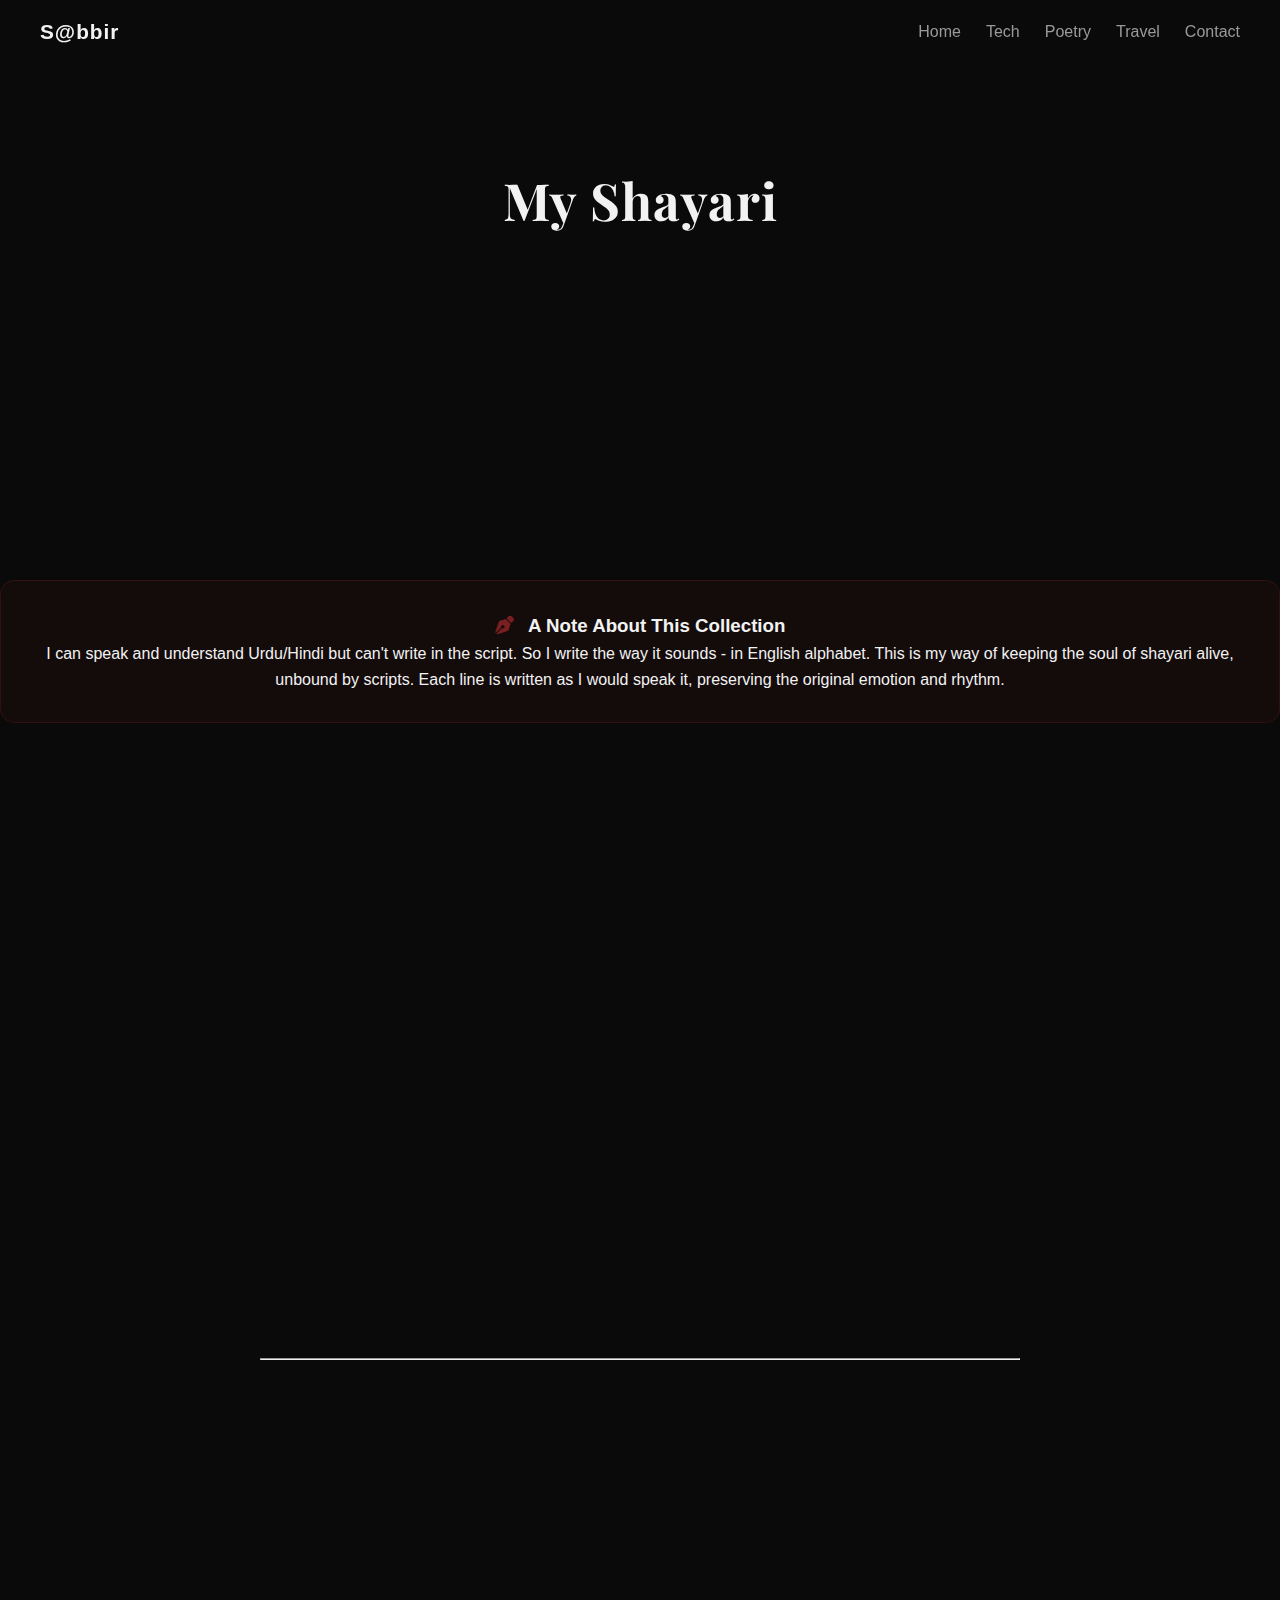
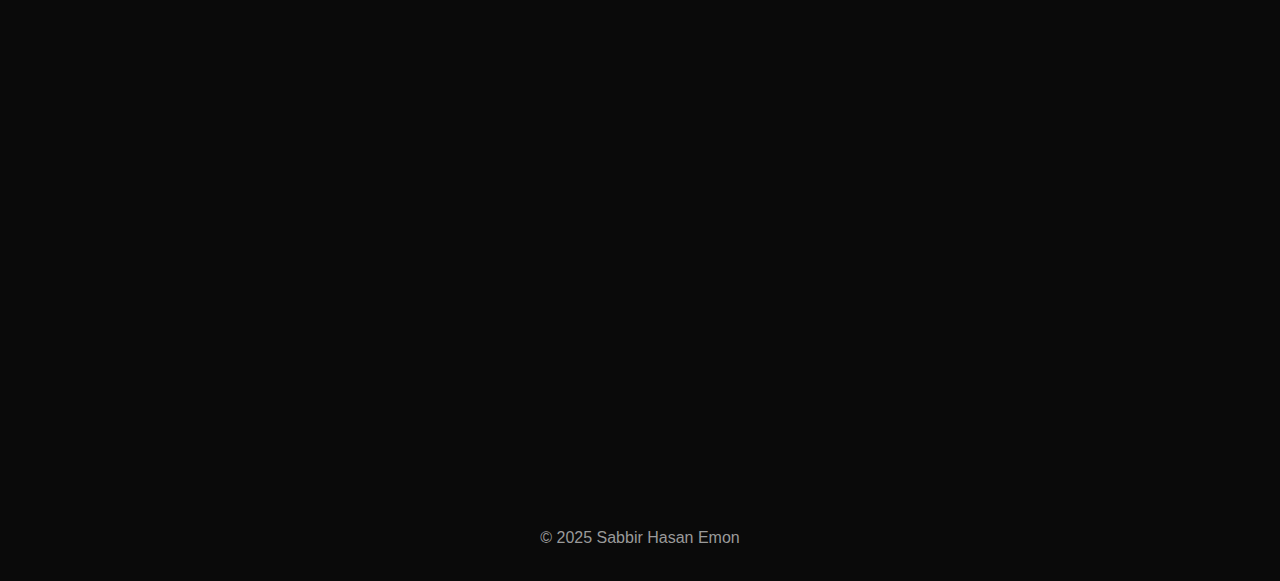
<file: poetry-ur.html>
<!DOCTYPE html>
<html lang="en">
<head>
  <meta charset="UTF-8">
  <title>My Urdu/Hindi Shayari | Sabbir Hasan</title>
  <meta name="viewport" content="width=device-width, initial-scale=1.0">

  <link rel="stylesheet" href="css/style.css">
  <link rel="stylesheet" href="css/animations.css">
  <link rel="stylesheet" href="css/poetry.css">
  <link rel="stylesheet" href="css/responsive.css">
  
  <!-- Font Awesome -->
  <link rel="stylesheet" href="https://cdnjs.cloudflare.com/ajax/libs/font-awesome/6.4.0/css/all.min.css">
  
  <!-- Poetic font -->
  <link href="https://fonts.googleapis.com/css2?family=Playfair+Display:ital,wght@0,400;0,600;1,400&display=swap" rel="stylesheet">
  
  <style>
    /* Special styling for Roman Urdu/Hindi */
    .sher-container {
      margin: 40px 0;
      padding: 30px;
      background: rgba(30, 30, 30, 0.3);
      border-radius: 15px;
      border-left: 4px solid var(--accent);
    }
    
    .sher-text {
      font-family: 'Playfair Display', serif;
      font-size: 1.4rem;
      line-height: 2;
      color: #f0f0f0;
      text-align: center;
      margin-bottom: 15px;
    }
    
    .sher-line {
      display: block;
      margin-bottom: 10px;
    }
    
    .translation {
      color: var(--muted);
      font-style: italic;
      text-align: center;
      font-size: 1rem;
      margin-top: 20px;
      padding-top: 20px;
      border-top: 1px dashed #444;
    }
    
    .urdu-style {
      position: relative;
      padding: 20px 0;
    }
    
    .urdu-style::before {
      content: '"';
      position: absolute;
      left: -20px;
      top: 0;
      font-size: 3rem;
      color: var(--accent);
      opacity: 0.3;
    }
    
    .urdu-style::after {
      content: '"';
      position: absolute;
      right: -20px;
      bottom: 0;
      font-size: 3rem;
      color: var(--accent);
      opacity: 0.3;
    }
    
    .author-note {
      background: rgba(122, 31, 31, 0.1);
      border: 1px solid rgba(122, 31, 31, 0.3);
      border-radius: 15px;
      padding: 30px;
      margin: 40px 0;
      text-align: center;
    }
    
    .author-note i {
      color: var(--accent);
      margin-right: 10px;
    }
  </style>
</head>
<body>

  <!-- NAVBAR -->

    <nav class="navbar">
      <div class="logo">S@bbir</div>
      <ul class="nav-links">
        <li><a href="index.html" >Home</a></li>
        <li><a href="tech.html">Tech</a></li>
        <li><a href="poetry.html" class="active">Poetry</a></li>
        <li><a href="travel.html">Travel</a></li>
        <li><a href="contact.html">Contact</a></li>
      </ul>
      <div class="hamburger">
        <span></span>
        <span></span>
        <span></span>
      </div>
    </nav>

  <!-- POETRY HERO -->
  <section class="poetry-hero">
    <h1 class="reveal">My Shayari</h1>
    <p class="poetry-subtitle reveal-delay">
      Urdu/Hindi poetry written in English letters<br>
      Because emotions don't need a script
    </p>
  </section>

  <!-- AUTHOR'S NOTE -->
  <section class="author-note reveal">
    <h3><i class="fas fa-pen-nib"></i> A Note About This Collection</h3>
    <p>
      I can speak and understand Urdu/Hindi but can't write in the script. So I write the way it sounds - 
      in English alphabet. This is my way of keeping the soul of shayari alive, unbound by scripts.
      Each line is written as I would speak it, preserving the original emotion and rhythm.
    </p>
  </section>

  <!-- POEMS -->
  <section class="poems">
    <!-- SHER 1 -->
    <article class="poem reveal"><hr>
      <h2>Dil Ki Kami</h2>
      <div class="sher-container">
        <div class="sher-text urdu-style">
          <span class="sher-line">
            Dil ki galiyon mein teri kami ka andhera chhaya hai,
          </span>
          <span class="sher-line">
            Har saans mein tera intezaar zinda hai…
          </span>
          <span class="sher-line">
            Tujhe bhool kar bhi tere khwabon se milta rehta hoon,
          </span>
          <span class="sher-line">
            Aaj raat bhi mein teri yaadon ka zehar pee raha hoon…
          </span>
        </div>
      </div>
    </article><hr>

    <!-- SHER 2 -->
    <article class="poem reveal">
      <h2>Khwab Aur Haqeeqat</h2>
      <div class="sher-container">
        <div class="sher-text urdu-style">
          <span class="sher-line">
            Tere bina har khwab adhoora sa lagta hai,
          </span>
          <span class="sher-line">
            Jaise kitaab mein sirf khaali safhe bache hon.
          </span>
          <span class="sher-line">
            Tum aao to lagta hai sab kuch poora hai,
          </span>
          <span class="sher-line">
            Tum jaao to lagta hai zindagi hi khatam hai.
          </span>
        </div>
      </div>
    </article><hr>

    <!-- SHER 3 -->
    <article class="poem reveal">
      <h2>Chup Ki Zubaan</h2>
      <div class="sher-container">
        <div class="sher-text urdu-style">
          <span class="sher-line">
            Khamoshi meri zubaan hai, jo kuch nahi kehti,
          </span>
          <span class="sher-line">
            Magar har lafz mein teri dastaan kehti hai.
          </span>
          <span class="sher-line">
            Log sunte hain to awaaz nahi aati,
          </span>
          <span class="sher-line">
            Magar mere dil ki har dhadkan tera naam kehti hai.
          </span>
        </div>
      </div>
    </article><hr>

    <!-- SHER 4 -->
    <article class="poem reveal">
      <h2>Waqt Ki Raftaar</h2>
      <div class="sher-container">
        <div class="sher-text urdu-style">
          <span class="sher-line">
            Waqt guzar gaya, magar yaadein nahi guzri,
          </span>
          <span class="sher-line">
            Tum door chale gaye, magar khushboo nahi gayi.
          </span>
          <span class="sher-line">
            Aaj bhi wohi lamhe, wohi baatein, wohi hasi,
          </span>
          <span class="sher-line">
          Zindagi badal gayi, magar mohabbat nahi badli.
          </span>
        </div>
      </div>
    </article><hr>

    <!-- SHER 5 -->
    <article class="poem reveal">
      <h2>Ek Ajeeb Dard</h2>
      <div class="sher-container">
        <div class="sher-text urdu-style">
          <span class="sher-line">
            Ek ajeeb sa dard hai jo chhupa kar rakha hai,
          </span>
          <span class="sher-line">
            Na dikhata hai, na batata hai, bas jeene nahi deta.
          </span>
          <span class="sher-line">
            Koi pooche to keh deta hoon sab theek hai,
          </span>
          <span class="sher-line">
            Magar andar se toot raha hoon har pal.
          </span>
        </div>
      </div>
    </article><hr>

    <!-- SHER 6 -->
    <article class="poem reveal">
      <h2>Ishq Ya Ibadat</h2>
      <div class="sher-container">
        <div class="sher-text urdu-style">
          <span class="sher-line">
            Mere ishq ko dekh kar khuda bhi ghabra gaya,
          </span>
          <span class="sher-line">
           Samjha  yeh bhi koi bandagi ka sauda hai...
          </span>
          <span class="sher-line">
            Par afsos... tune kab samjha,
          </span>
          <span class="sher-line">
            Ke meri mohabbat toh aaj bhi tere naam ki ibadat hai.
          </span>
        </div>
      </div>
    </article><hr>

    <!-- SHER 7 -->
    <article class="poem reveal">
      <h2>Tanhai Ka Sath</h2>
      <div class="sher-container">
        <div class="sher-text urdu-style">
          <span class="sher-line">
            Tanhai ne sikhaya hai mujhe khud se baat karna,
          </span>
          <span class="sher-line">
            Khud ko samjhana, khud ko rulana, khud ko hasana.
          </span>
          <span class="sher-line">
            Log kehte hain akela hai, magar sach to ye hai,
          </span>
          <span class="sher-line">
            Mein khud hi apna sabse acha dost ban gaya hoon.
          </span>
        </div>
      </div>
    </article><hr>

    <!-- SHER 8 -->
    <article class="poem reveal">
      <h2>Meri Mohabbat</h2>
      <div class="sher-container">
        <div class="sher-text urdu-style">
          <span class="sher-line">
            Meri mohabbat ek aisi kitaab hai,
          </span>
          <span class="sher-line">
            Jise sirf mein hi padh sakta hoon.
          </span>
          <span class="sher-line">
          Tumne shuruwat ki likhne ki koshish ki,
          </span>
          <span class="sher-line">
            Magar khatam karna meri majboori hai.
          </span>
        </div>
      </div>
    </article><hr>

    <!-- SHER 9 -->
    <article class="poem reveal">
      <h2>Raaton Ki Lambai</h2>
      <div class="sher-container">
        <div class="sher-text urdu-style">
          <span class="sher-line">
            Raatein lambi ho gayi hain tere jaane ke baad,
          </span>
          <span class="sher-line">
            Har pal ek zindagi barabar lagta hai.
          </span>
          <span class="sher-line">
            Sote waqt bhi jaagta rehta hoon,
          </span>
          <span class="sher-line">
            Kahin tum khwabon mein aa jao, na chhoot jao.
          </span>
        </div>
      </div>
    </article><hr>

    <!-- SHER 10 -->
    <article class="poem reveal">
      <h2>Zakhm Aur Marham</h2>
      <div class="sher-container">
        <div class="sher-text urdu-style">
          <span class="sher-line">
            Tumne zakhm diye the, mein ne marham banaya,
          </span>
          <span class="sher-line">
            Tumne toot kar diya, mein ne jod kar rakha.
          </span>
          <span class="sher-line">
          Aaj bhi wohi dard hai, wohi yaadein hain,
          </span>
          <span class="sher-line">
            Magar ab shikayat karne wala koi nahi.
          </span>
        </div>
      </div>
    </article><hr>

    <!-- SHER 11 -->
    <article class="poem reveal">
      <h2>Meri Kahani</h2>
      <div class="sher-container">
        <div class="sher-text urdu-style">
          <span class="sher-line">
            Meri kahani mein hero bhi mein hoon,
          </span>
          <span class="sher-line">
            Aur villain bhi mein hoon.
          </span>
          <span class="sher-line">
            Kisi aur ki zaroorat hi nahi,
          </span>
          <span class="sher-line">
            Khud hi sab kuch kar leta hoon.
          </span>
        </div>
      </div>
    </article>

    <!-- SHER 12 -->
    <article class="poem reveal">
      <h2>Zindegi Ek Imtihaan</h2>
      <div class="sher-container">
        <div class="sher-text urdu-style">
          <span class="sher-line">
            Na khuda samjha, na tum...
          </span>
          <span class="sher-line">
            Bas main hi jalta raha apne jazbaat ki aag mein,
          </span>
          <span class="sher-line">
            Tere bina jeena bhi kya jeena,
          </span>
          <span class="sher-line">
            Maut bhi lagti hai  zindagi mere ek imtihaan hai.
          </span>
        </div>
      </div>
    </article>

  <!-- SHER 13 -->
    <article class="poem reveal">
      <h2>Na Wo Mila Na Khuda</h2>
      <div class="sher-container">
        <div class="sher-text urdu-style">
          <span class="sher-line">
            Maine apni saari mohabbat usko de di, <br>
            Khuda ke liye kya bachata?
          </span>
          <span class="sher-line">
            Dil ke saare diye usi ke naam kar diye, <br>
            Khuda ke huzoor kya jalata?
          </span>
          <span class="sher-line">
            Woh chali gayi to dil bhi khaali ho gaya, <br>
            Khuda ko bhi kho baitha saath mein.
          </span>
          <span class="sher-line">
            Na mehboob mila, na Khuda ka aasra raha, <br>
            Main khud ko bhi kahin chor aaya tha raste mein.
          </span>
        </div>
      </div>
    </article>

  <!-- SHER 14 -->
    <article class="poem reveal">
      <h2>Khud Se Anjaan Musafir</h2>
      <div class="sher-container">
        <div class="sher-text urdu-style">
          <span class="sher-line">
            Mohabbat ke safar mein sab kuch luta diya,
          </span>
          <span class="sher-line">
            Ab toh sirf ek khud se anjaan musafir hoon main,
          </span>
          <span class="sher-line">
            Jise na Khuda mila, na uska reh gaya jo Khuda ke the.
          </span>
        </div>
      </div>
    </article>
  </section>


  <!-- WRITING STYLE EXPLANATION -->
  <section class="author-note reveal">
    <h3><i class="fas fa-comment-dots"></i> Why I Write This Way</h3>
    <p>
      <strong>Roman Urdu/Hindi</strong> is how I preserve the sounds and emotions of the language I love but cannot write in its script. 
      Each word is written exactly as it sounds when spoken. This style keeps the poetry authentic and accessible.
    </p>
    <p>
      When you read these lines, <strong>read them aloud</strong>. You'll hear the music of Urdu/Hindi in English letters. 
      The emotion, the rhythm, the pain - it's all there, just in a different dress.
    </p>
  </section>

  <!-- FOOTER -->
  <footer>
    <p>© 2025 Sabbir Hasan Emon</p>
  </footer>

  <script src="js/scroll.js"></script>
  <script src="js/navigation.js"></script>
</body>
</html>
</file>
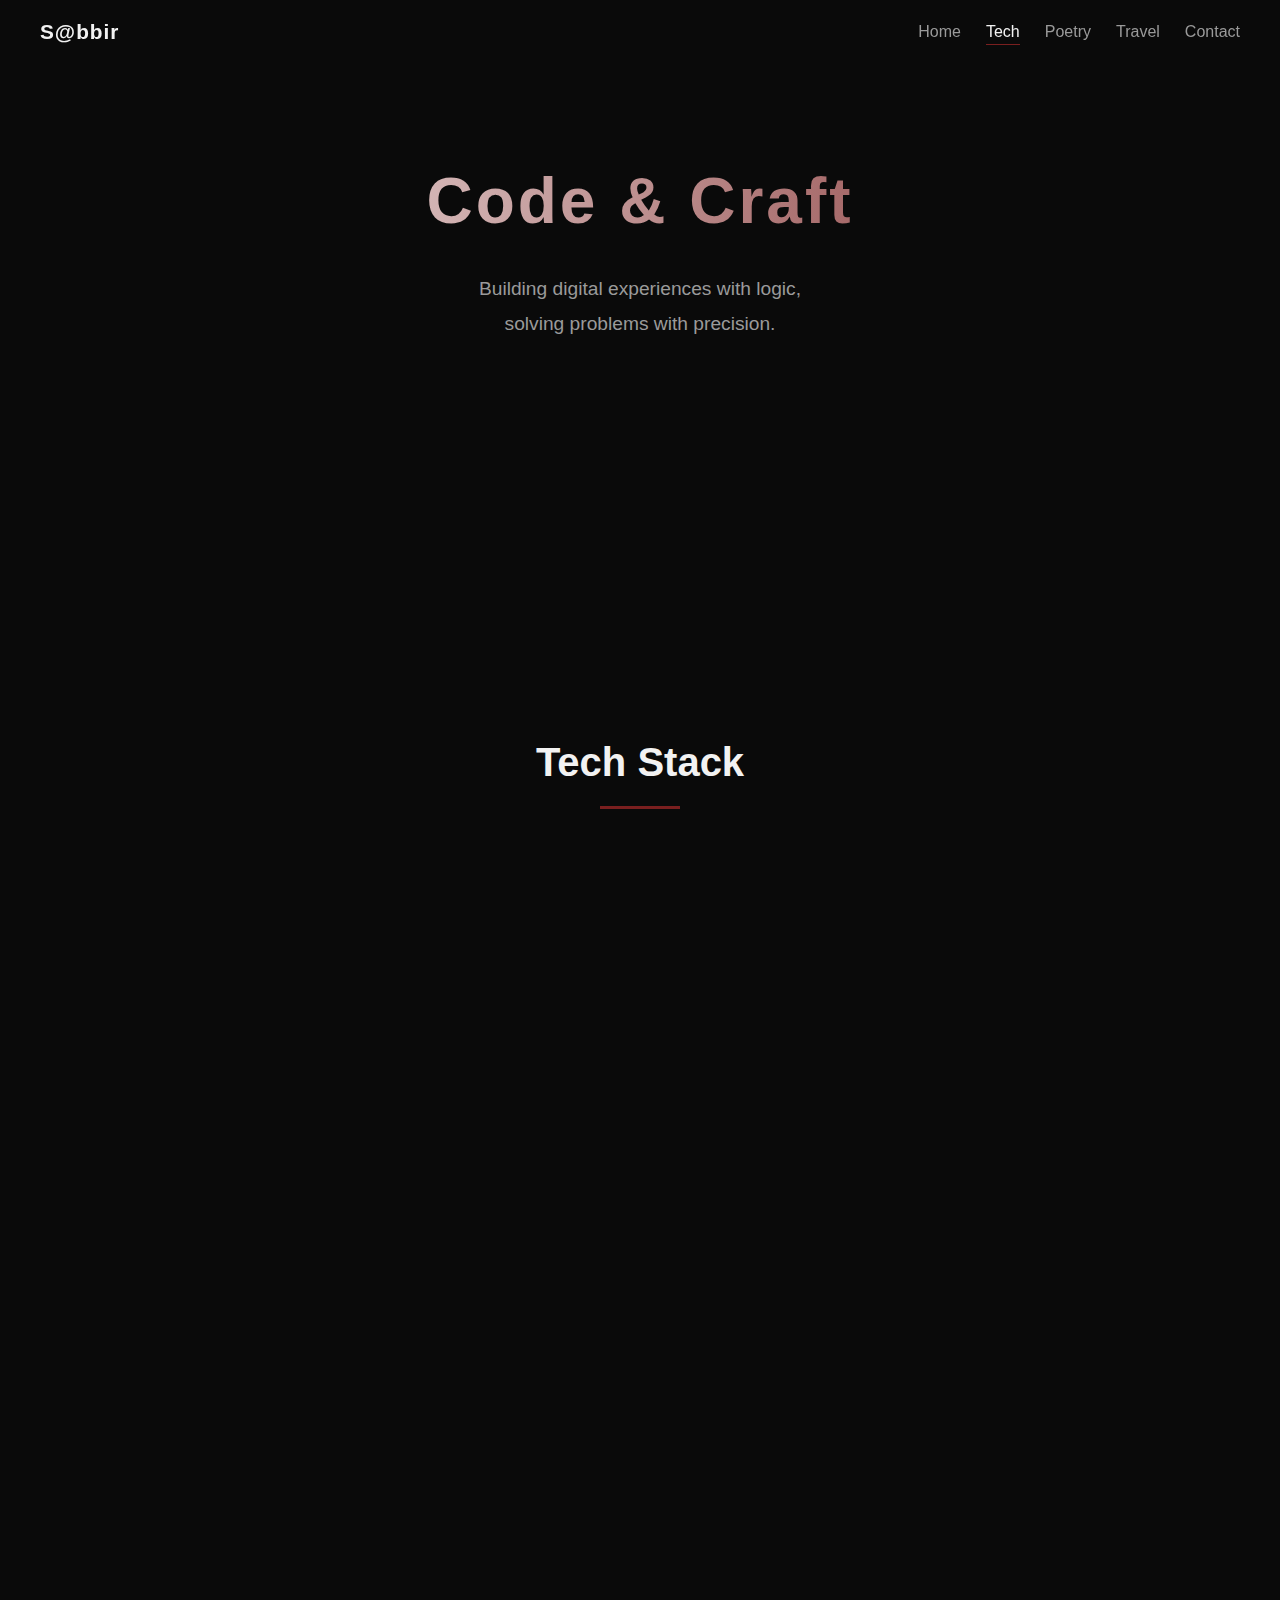
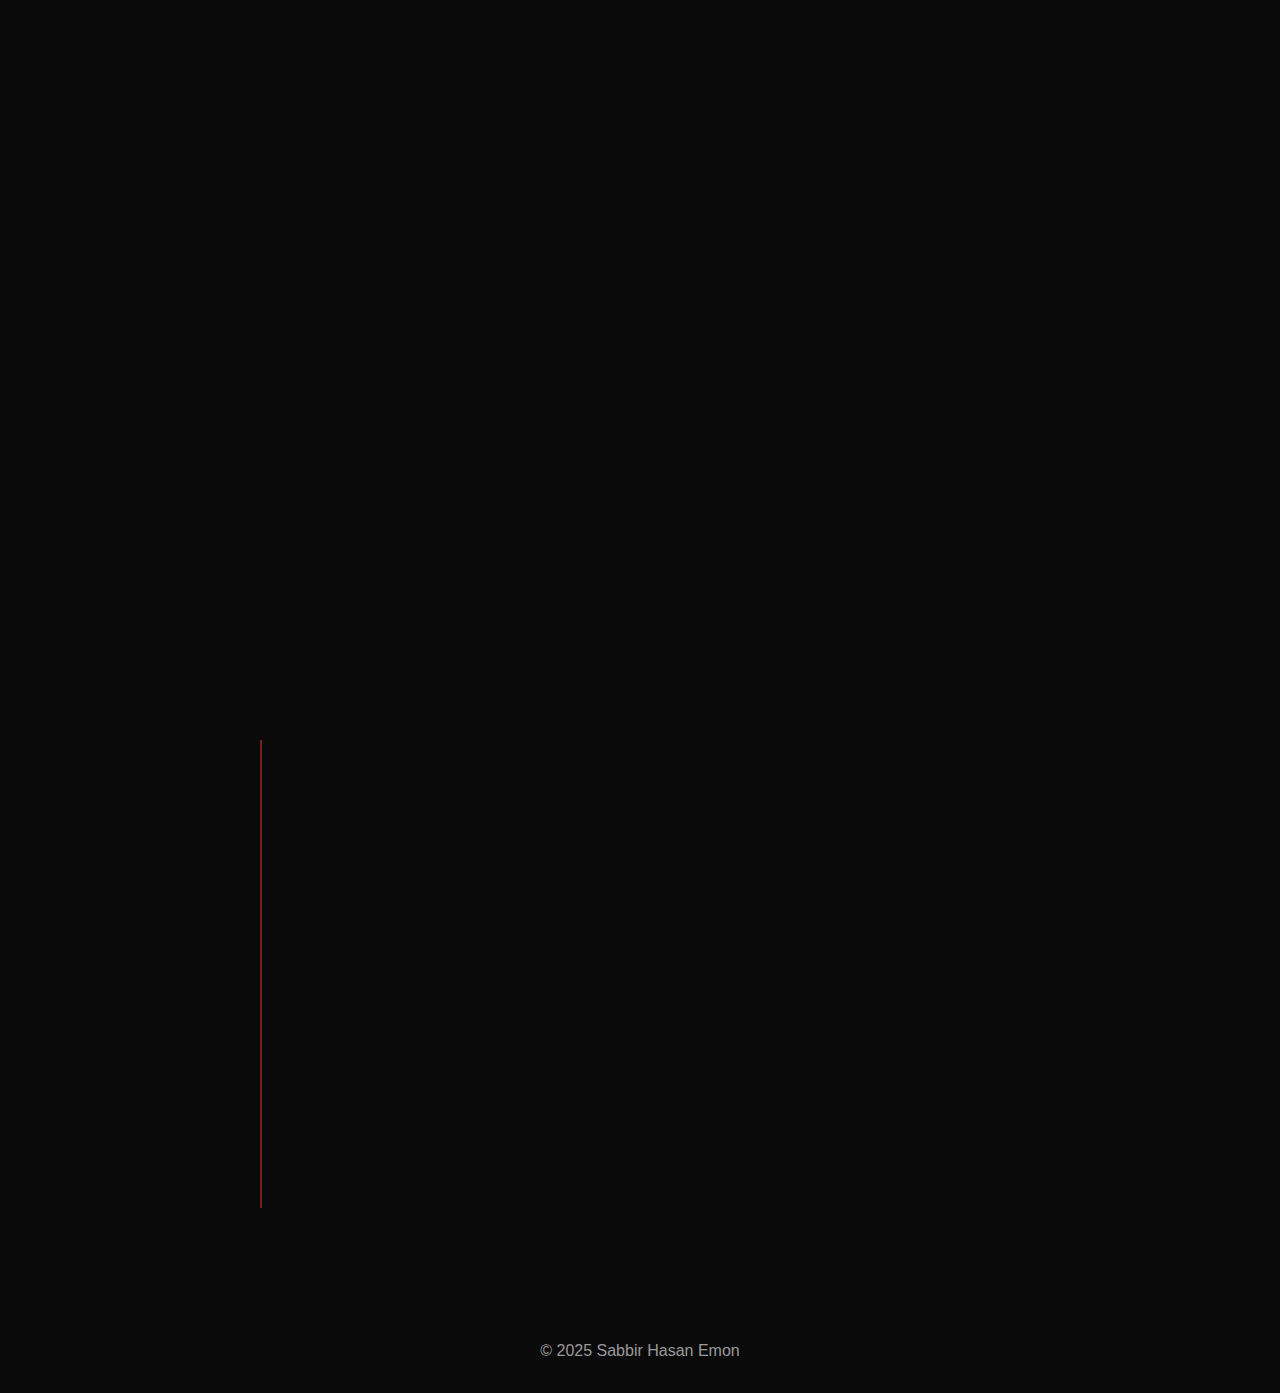
<file: tech.html>
<!DOCTYPE html>
<html lang="en">
<head>
  <meta charset="UTF-8">
  <title>Tech | Sabbir Hasan</title>
  <meta name="viewport" content="width=device-width, initial-scale=1.0">

  <link rel="stylesheet" href="css/style.css">
  <link rel="stylesheet" href="css/animations.css">
  <link rel="stylesheet" href="css/tech.css">
  <link rel="stylesheet" href="css/responsive.css">
  
  <!-- Monospace font for code -->
  <link href="https://fonts.googleapis.com/css2?family=Fira+Code:wght@300;400;500&display=swap" rel="stylesheet">
  <!-- Font Awesome for icons -->
  <link rel="stylesheet" href="https://cdnjs.cloudflare.com/ajax/libs/font-awesome/6.4.0/css/all.min.css">
</head>
<body>

  <!-- NAVBAR -->
    <nav class="navbar">
      <div class="logo">S@bbir</div>
      <ul class="nav-links">
        <li><a href="index.html">Home</a></li>
        <li><a href="tech.html" class="active">Tech</a></li>
        <li><a href="poetry.html">Poetry</a></li>
        <li><a href="travel.html">Travel</a></li>
        <li><a href="contact.html">Contact</a></li>
      </ul>
      <div class="hamburger">
        <span></span>
        <span></span>
        <span></span>
      </div>
    </nav>

  <!-- TECH HERO -->
  <section class="tech-hero reveal">
    <h1>Code & Craft</h1>
    <p class="tech-subtitle">
      Building digital experiences with logic,<br>
      solving problems with precision.
    </p>
  </section>

  <!-- TECH STACK -->
  <section class="tech-stack">
    <h2 class="section-title reveal">Tech Stack</h2>
    
    <div class="stack-grid">
      <!-- Frontend -->
      <div class="stack-category reveal">
        <h3><i class="fas fa-code"></i> Frontend</h3>
        <div class="skill-items">
          <span class="skill-tag">HTML5</span>
          <span class="skill-tag">CSS3</span>
          <span class="skill-tag">JavaScript (ES6+)</span>
          <span class="skill-tag">React.js</span>
          <span class="skill-tag">Bootstrap</span>
          <span class="skill-tag">Tailwind CSS</span>
        </div>
      </div>

      <!-- Backend -->
      <div class="stack-category reveal">
        <h3><i class="fas fa-server"></i> Backend</h3>
        <div class="skill-items">
          <span class="skill-tag">Node.js</span>
          <span class="skill-tag">Express.js</span>
          <span class="skill-tag">Python</span>
          <span class="skill-tag">Django</span>
          <span class="skill-tag">MySQL</span>
          <span class="skill-tag">MongoDB</span>
        </div>
      </div>

      <!-- Tools -->
      <div class="stack-category reveal">
        <h3><i class="fas fa-tools"></i> Tools & Others</h3>
        <div class="skill-items">
          <span class="skill-tag">Git & GitHub</span>
          <span class="skill-tag">VS Code</span>
          <span class="skill-tag">Figma</span>
          <span class="skill-tag">Postman</span>
          <span class="skill-tag">Linux</span>
          <span class="skill-tag">Docker</span>
        </div>
      </div>
    </div>
  </section>

  <!-- PROJECTS -->
  <section class="projects">
    <h2 class="section-title reveal">Projects</h2>
    
    <div class="projects-grid">
      <!-- Project 1 -->
      <div class="project-card reveal">
        <div class="project-header">
          <h3>RedConnect</h3>
          <span class="project-status">Under development</span>
        </div>
        <p class="project-desc">
          A community-driven social platform for blood donors and recipients, built to connect, support, and save lives. Users can register as donors or recipients, share posts, and find nearby blood donation events. Developed using HTML, CSS, and JavaScript to demonstrate frontend skills and user-centric design.
        </p>
        <div class="project-tech">
          <span>HTML</span>
          <span>CSS</span>
          <span>JavaScript</span>
        </div>
        <a href="https://bee92-exe.github.io/redconnect-blood-community-platform/" class="project-link">View on GitHub →</a>
      </div>

      <!-- Project 2 -->
      <div class="project-card reveal">
        <div class="project-header">
          <h3>Student Management System</h3>
          <span class="project-status">Complete</span>
        </div>
        <p class="project-desc">
          A fully functional Student Management System built with HTML, CSS, and JavaScript. Includes CRUD operations, GPA calculation, and LocalStorage persistence. Designed to demonstrate JavaScript OOP, DOM manipulation, and clean data handling.
        </p>
        <div class="project-tech">
          <span>HTML</span>
          <span>CSS</span>
          <span>JavaScript</span>
        </div>
        <a href="https://bee92-exe.github.io/student-management-system-js/" class="project-link">View on GitHub →</a>
      </div>

        <!-- Project 3 -->
        <div class="project-card reveal">
          <div class="project-header">
            <h3>Mini Soci@l Platform</h3>
            <span class="project-status">Complete</span>
          </div>
          <p class="project-desc">
            A frontend-only social media platform built using HTML, CSS, and JavaScript.
            Features include post creation, like  and LocalStorage-based persistence.
            Focused on DOM manipulation, JavaScript OOP, and clean UI architecture.
          </p>
          <div class="project-tech">
            <span>HTML</span>
            <span>CSS</span>
            <span>JavaScript</span>
          </div>
          <a href="https://bee92-exe.github.io/social-media-mini-platform-js/" class="project-link">View on GitHub →</a>
        </div>
      </div> <br>

     <!-- Projects -->
      <div class="project-card reveal">
        <div class="project-header">
          <h3>More Projects</h3>
          <span class="project-status">Complete/Incoming</span>
        </div>
        <p class="project-desc">
          Additional projects are available on my GitHub profile. These projects showcase my skills in frontend development and responsive design.
        </p>
        <div class="project-tech">
          <span>HTML</span>
          <span>CSS</span>
          <span>JavaScript</span>
        </div>
        <a href="https://github.com/Bee92-exe" class="project-link">View on GitHub →</a>
      </div>
    </div>
  </section>


  <!-- EDUCATION -->
  <section class="education">
    <h2 class="section-title reveal">Education</h2>
    
    <div class="edu-timeline">
      <div class="edu-item reveal">
        <div class="edu-year">2024 - Present</div>
        <div class="edu-content">
          <h3>BSc in Software Engineering</h3>
          <p class="edu-institution">Daffodil International University</p>
          <p class="edu-desc">
            Currently pursuing degree with focus on web development, algorithms, and software architecture.
          </p>
        </div>
      </div>

      <div class="edu-item reveal">
        <div class="edu-year">2020 - 2021</div>
        <div class="edu-content">
          <h3>Higher Secondary Certificate (HSC)</h3>
          <p class="edu-institution">Khulna Public College</p>
          <p class="edu-desc">
            Science group with Mathematics, Physics, and Chemistry.
          </p>
        </div>
      </div>
    </div>
  </section>

  <!-- FOOTER -->
  <footer>
    <p>© 2025 Sabbir Hasan Emon</p>
  </footer>

  <script src="js/scroll.js"></script>
  <script src="js/navigation.js"></script>
</body>
</html>
</file>
<file: css/style.css>
:root {
  --bg: #0a0a0a;
  --text: #f2f2f2;
  --muted: #9a9a9a;
  --accent: #7a1f1f; /* muted crimson */
}

* {
  margin: 0;
  padding: 0;
  box-sizing: border-box;
}

body {
  font-family: 'Inter', sans-serif;
  background: var(--bg);
  color: var(--text);
  line-height: 1.6;
}

/* NAVBAR - UPDATED WITH HAMBURGER */
.navbar {
  position: fixed;
  top: 0;
  width: 100%;
  background: rgba(10,10,10,0.9);
  display: flex;
  justify-content: space-between;
  align-items: center;
  padding: 15px 40px;
  z-index: 1000;
  backdrop-filter: blur(10px);
}

.logo {
  font-weight: 600;
  letter-spacing: 1px;
  font-size: 1.3rem;
}

.nav-links {
  list-style: none;
  display: flex;
  gap: 25px;
}

.nav-links a {
  text-decoration: none;
  color: var(--muted);
  transition: color 0.3s;
  position: relative;
  padding: 5px 0;
}

.nav-links a:hover,
.nav-links .active {
  color: var(--text);
}

.nav-links a::after {
  content: '';
  position: absolute;
  bottom: 0;
  left: 0;
  width: 0;
  height: 1px;
  background: var(--accent);
  transition: width 0.3s;
}

.nav-links a:hover::after,
.nav-links .active::after {
  width: 100%;
}

/* Hamburger menu - hidden by default */
.hamburger {
  display: none;
  flex-direction: column;
  gap: 6px;
  cursor: pointer;
  z-index: 1001;
}

.hamburger span {
  width: 25px;
  height: 2px;
  background: var(--text);
  transition: 0.3s;
}

/* Add to animations.css for hamburger animation */
@keyframes fadeIn {
  from { opacity: 0; transform: translateY(-20px); }
  to { opacity: 1; transform: translateY(0); }
}

/* HERO */
.hero {
  height: 100vh;
  display: flex;
  align-items: center;
  justify-content: center;
  text-align: center;
}

.hero h1 {
  font-size: 4rem;
  letter-spacing: 2px;
}

.hero h2 {
  margin-top: 10px;
  font-weight: 300;
  color: var(--accent);
}

.tagline {
  margin-top: 25px;
  color: var(--muted);
}

.tagline span {
  display: block;
  margin-top: 5px;
  font-style: italic;
}

/* DUAL WORLD */
.dual-world {
  display: grid;
  grid-template-columns: repeat(auto-fit, minmax(300px, 1fr));
  gap: 40px;
  padding: 100px 10%;
}

.world-card {
  border: 1px solid #222;
  padding: 40px;
  transition: transform 0.4s, border-color 0.4s;
}

.world-card:hover {
  transform: translateY(-10px);
  border-color: var(--accent);
}

.world-card h3 {
  margin-bottom: 15px;
}

.world-card a {
  display: inline-block;
  margin-top: 20px;
  color: var(--accent);
  text-decoration: none;
}

/* FOOTER */
footer {
  text-align: center;
  padding: 30px;
  color: var(--muted);
}
/* PHOTO MARQUEE */
.photo-marquee {
  position: relative;
  width: 100%;
  overflow: hidden;
  margin-bottom: 70px;
}

/* VIGNETTE */
.photo-marquee::before,
.photo-marquee::after {
  content: "";
  position: absolute;
  top: 0;
  width: 120px;
  height: 100%;
  z-index: 5;
  pointer-events: none;
}

.photo-marquee::before {
  left: 0;
  background: linear-gradient(to right, #0a0a0a, transparent);
}

.photo-marquee::after {
  right: 0;
  background: linear-gradient(to left, #0a0a0a, transparent);
}

/* TRACKS */
.photo-track {
  display: flex;
  width: max-content;
}

.row-one {
  animation: marquee-left 70s linear infinite;
}

.row-two {
  animation: marquee-right 90s linear infinite;
  margin-top: 20px;
}

/* PAUSE ON HOVER */
.photo-marquee:hover .photo-track {
  animation-play-state: paused;
}

/* PHOTO FRAME */
.photo-track img {
  width: 220px;
  height: 290px;
  object-fit: cover;
  border-radius: 22px;
  padding: 5px;
  background: linear-gradient(135deg, #7a1f1f, #111, #2a2a2a, #7a1f1f);
  box-shadow:
    0 15px 40px rgba(0,0,0,0.6),
    inset 0 0 0 1px rgba(255,255,255,0.08);
  filter: brightness(90%);
}
</file>
<file: css/animations.css>
.reveal {
  opacity: 0;
  transform: translateY(30px);
  transition: all 1s ease;
}

.reveal.active {
  opacity: 1;
  transform: translateY(0);
}

.reveal-delay {
  opacity: 0;
  animation: fadeUp 1.5s ease forwards;
  animation-delay: 1s;
}

@keyframes fadeUp {
  from {
    opacity: 0;
    transform: translateY(20px);
  }
  to {
    opacity: 1;
    transform: translateY(0);
  }
}
@keyframes marquee {
  from {
    transform: translateX(0);
  }
  to {
    transform: translateX(-50%);
  }
}
@keyframes marquee-left {
  from { transform: translateX(0); }
  to { transform: translateX(-50%); }
}

@keyframes marquee-right {
  from { transform: translateX(-50%); }
  to { transform: translateX(0); }
}

/* ORGANIC ROTATION */
.photo-track img:nth-child(odd) {
  transform: rotate(-1.5deg);
}

.photo-track img:nth-child(even) {
  transform: rotate(1.5deg);
}
</file>
<file: css/responsive.css>
/* RESPONSIVE STYLES FOR ALL PAGES */

/* Large screens (max-width: 1200px) */
@media (max-width: 1200px) {
  .photo-track img {
    width: 180px;
    height: 240px;
  }
  
  .hero h1 {
    font-size: 3.5rem;
  }
  
  .dual-world {
    padding: 80px 5%;
  }
  
  .tech-hero h1,
  .travel-hero h1,
  .contact-hero h1 {
    font-size: 3.5rem;
  }
  
  .form-container {
    gap: 40px;
  }
}

/* Medium screens (max-width: 992px) */
@media (max-width: 992px) {
  /* Navbar adjustments */
  .navbar {
    padding: 15px 20px;
  }
  
  .nav-links {
    gap: 15px;
  }
  
  /* Hero sections */
  .hero h1 {
    font-size: 3rem;
  }
  
  .hero-content h1 {
    font-size: 3rem;
  }
  
  /* Grid adjustments */
  .stack-grid,
  .projects-grid,
  .destinations-grid,
  .tips-grid,
  .language-grid,
  .books-grid,
  .messages-grid,
  .info-grid {
    grid-template-columns: repeat(2, 1fr);
  }
  
  .social-grid {
    grid-template-columns: repeat(4, 1fr);
  }
  
  .form-container {
    grid-template-columns: 1fr;
  }
  
  .photo-marquee::before,
  .photo-marquee::after {
    width: 80px;
  }
}

/* Tablets (max-width: 768px) */
@media (max-width: 768px) {
  /* Navbar hamburger menu */
  .nav-links {
    position: fixed;
    top: 70px;
    left: -100%;
    width: 100%;
    height: calc(100vh - 70px);
    background: rgba(10, 10, 10, 0.95);
    backdrop-filter: blur(10px);
    flex-direction: column;
    align-items: center;
    justify-content: flex-start;
    padding-top: 40px;
    transition: 0.3s ease;
    gap: 30px;
    z-index: 999;
  }
  
  .nav-links.active {
    left: 0;
  }
  
  .nav-links li {
    opacity: 0;
    transform: translateY(20px);
    transition: opacity 0.3s ease, transform 0.3s ease;
  }
  
  .nav-links.active li {
    opacity: 1;
    transform: translateY(0);
  }
  
  .nav-links.active li:nth-child(1) { transition-delay: 0.1s; }
  .nav-links.active li:nth-child(2) { transition-delay: 0.2s; }
  .nav-links.active li:nth-child(3) { transition-delay: 0.3s; }
  .nav-links.active li:nth-child(4) { transition-delay: 0.4s; }
  .nav-links.active li:nth-child(5) { transition-delay: 0.5s; }
  
  .hamburger {
    display: flex;
    flex-direction: column;
    gap: 6px;
    cursor: pointer;
    z-index: 1000;
  }
  
  .hamburger span {
    width: 25px;
    height: 2px;
    background: var(--text);
    transition: 0.3s ease;
  }
  
  .hamburger.active span:nth-child(1) {
    transform: rotate(45deg) translate(6px, 6px);
  }
  
  .hamburger.active span:nth-child(2) {
    opacity: 0;
  }
  
  .hamburger.active span:nth-child(3) {
    transform: rotate(-45deg) translate(6px, -6px);
  }
  
  /* Photo marquee */
  .photo-track img {
    width: 150px;
    height: 200px;
  }
  
  .photo-marquee {
    margin-bottom: 50px;
  }
  
  /* Hero sections */
  .hero h1 {
    font-size: 2.5rem;
  }
  
  .hero-content h1 {
    font-size: 2.5rem;
  }
  
  .tech-hero h1,
  .travel-hero h1,
  .contact-hero h1,
  .poetry-hero h1 {
    font-size: 2.5rem;
  }
  
  .hero-subtitle,
  .travel-subtitle,
  .tech-subtitle,
  .poetry-subtitle {
    font-size: 1.1rem;
  }
  
  /* Sections */
  .dual-world {
    grid-template-columns: 1fr;
    gap: 30px;
    padding: 60px 20px;
  }
  
  .world-card {
    padding: 30px;
  }
  
  .section-title {
    font-size: 2rem;
  }
  
  /* Poetry */
  .poem {
    padding-left: 10px;
  }
  
  .poem h2 {
    font-size: 1.5rem;
  }
  
  .poem p {
    font-size: 1.1rem;
    line-height: 1.8;
  }
  
  /* Social circles */
  .social-icon {
    width: 80px;
    height: 80px;
    font-size: 2rem;
  }
  
  .social-name {
    font-size: 0.8rem;
  }
  
  /* CTA buttons */
  .cta-buttons {
    flex-direction: column;
    gap: 15px;
  }
  
  .cta-btn {
    width: 100%;
    justify-content: center;
  }
}

/* Mobile (max-width: 576px) */
@media (max-width: 576px) {
  /* Hero sections */
  .hero h1,
  .hero-content h1,
  .tech-hero h1,
  .travel-hero h1,
  .contact-hero h1,
  .poetry-hero h1 {
    font-size: 2rem;
  }
  
  .hero-subtitle,
  .travel-subtitle,
  .tech-subtitle,
  .poetry-subtitle {
    font-size: 1rem;
    line-height: 1.6;
  }
  
  /* Photo marquee */
  .photo-track img {
    width: 120px;
    height: 160px;
  }
  
  .photo-marquee::before,
  .photo-marquere::after {
    width: 50px;
  }
  
  /* Grids */
  .stack-grid,
  .projects-grid,
  .destinations-grid,
  .tips-grid,
  .language-grid,
  .books-grid,
  .messages-grid,
  .info-grid,
  .social-grid {
    grid-template-columns: 1fr;
  }
  
  .social-grid {
    grid-template-columns: repeat(2, 1fr);
  }
  
  /* Cards */
  .stack-category,
  .project-card,
  .destination-card,
  .tip-card,
  .lang-card,
  .book-card,
  .message-card,
  .info-card,
  .world-card {
    padding: 25px;
  }
  
  /* Forms */
  .contact-form,
  .comment-box {
    padding: 25px;
  }
  
  .form-group input,
  .form-group textarea {
    padding: 12px;
  }
  
  /* Typography */
  h1 { font-size: 2rem !important; }
  h2 { font-size: 1.5rem !important; }
  h3 { font-size: 1.3rem !important; }
  
  .section-title {
    font-size: 1.8rem;
    margin: 60px 0 40px;
  }
  
  /* Poetry specific */
  .sher-text {
    font-size: 1.1rem;
    line-height: 1.8;
  }
  
  .translation {
    font-size: 0.9rem;
  }
  
  /* Footer */
  footer {
    padding: 20px;
  }
}

/* Small mobile (max-width: 400px) */
@media (max-width: 400px) {
  .logo {
    font-size: 1.2rem;
  }
  
  .hero h1,
  .hero-content h1 {
    font-size: 1.8rem;
  }
  
  .photo-track img {
    width: 100px;
    height: 140px;
  }
  
  .social-grid {
    grid-template-columns: 1fr;
  }
  
  .social-icon {
    width: 70px;
    height: 70px;
    font-size: 1.8rem;
  }
  
  .type-options {
    flex-direction: column;
    gap: 10px;
  }
  
  .destination-count {
    gap: 20px;
  }
  
  .count-number {
    font-size: 2rem;
  }
}

/* Landscape mode for mobile */
@media (max-height: 600px) and (orientation: landscape) {
  .hero {
    height: auto;
    min-height: 100vh;
    padding-top: 100px;
    padding-bottom: 50px;
  }
  
  .nav-links {
    height: calc(100vh - 60px);
    overflow-y: auto;
  }
  
  .photo-marquee {
    margin-bottom: 40px;
  }
}

/* Dark mode preference */
@media (prefers-color-scheme: dark) {
  /* Already in dark mode, no changes needed */
}

/* High contrast mode */
@media (prefers-contrast: high) {
  :root {
    --bg: #000000;
    --text: #ffffff;
    --muted: #cccccc;
    --accent: #ff3333;
  }
  
  .photo-track img {
    filter: brightness(100%);
  }
}

/* Reduced motion */
@media (prefers-reduced-motion: reduce) {
  *,
  *::before,
  *::after {
    animation-duration: 0.01ms !important;
    animation-iteration-count: 1 !important;
    transition-duration: 0.01ms !important;
  }
  
  .photo-track {
    animation: none !important;
  }
  
  .typing {
    animation: none !important;
  }
  
  .reveal {
    opacity: 1 !important;
    transform: none !important;
  }
}
</file>
<file: css/poetry.css>
/* POETRY PAGE ONLY */

.poetry-hero {
  min-height: 60vh;
  padding-top: 160px;
  text-align: center;
}

.poetry-hero h1 {
  font-family: 'Playfair Display', serif;
  font-size: 3.2rem;
  letter-spacing: 1px;
}

.poetry-subtitle {
  margin-top: 20px;
  color: var(--muted);
  font-style: italic;
}

/* POEMS SECTION */
.poems {
  max-width: 800px;
  margin: auto;
  padding: 80px 20px;
}

.poem {
  margin-bottom: 100px;
  padding-left: 20px;
  border-left: 2px solid rgba(122,31,31,0.4);
}

.poem h2 {
  font-family: 'Playfair Display', serif;
  font-weight: 600;
  margin-bottom: 20px;
}

.poem p {
  font-family: 'Playfair Display', serif;
  font-size: 1.15rem;
  line-height: 1.9;
  color: #e5e5e5;
}
</file>
<file: css/tech.css>
/* TECH PAGE STYLES */

/* Tech Hero */
.tech-hero {
  min-height: 70vh;
  padding-top: 150px;
  text-align: center;
}

.tech-hero h1 {
  font-size: 4rem;
  letter-spacing: 3px;
  background: linear-gradient(90deg, #fff, #7a1f1f);
  -webkit-background-clip: text;  /* For Safari/older browsers */
  background-clip: text;          /* Standard property */
  -webkit-text-fill-color: transparent;
  margin-bottom: 20px;
}

.tech-subtitle {
  color: var(--muted);
  font-size: 1.2rem;
  line-height: 1.8;
}

/* Section Titles */
.section-title {
  font-size: 2.5rem;
  text-align: center;
  margin: 100px 0 60px;
  position: relative;
}

.section-title::after {
  content: '';
  position: absolute;
  bottom: -15px;
  left: 50%;
  transform: translateX(-50%);
  width: 80px;
  height: 3px;
  background: var(--accent);
}

/* Tech Stack */
.tech-stack {
  max-width: 1200px;
  margin: 0 auto;
  padding: 0 20px;
}

.stack-grid {
  display: grid;
  grid-template-columns: repeat(auto-fit, minmax(300px, 1fr));
  gap: 40px;
  margin-top: 40px;
}

.stack-category {
  background: rgba(30, 30, 30, 0.5);
  border: 1px solid #333;
  border-radius: 15px;
  padding: 30px;
  transition: all 0.3s ease;
}

.stack-category:hover {
  border-color: var(--accent);
  transform: translateY(-5px);
  box-shadow: 0 10px 30px rgba(122, 31, 31, 0.2);
}

.stack-category h3 {
  font-size: 1.5rem;
  margin-bottom: 25px;
  display: flex;
  align-items: center;
  gap: 10px;
}

.stack-category h3 i {
  color: var(--accent);
}

.skill-items {
  display: flex;
  flex-wrap: wrap;
  gap: 12px;
}

.skill-tag {
  background: rgba(122, 31, 31, 0.1);
  border: 1px solid rgba(122, 31, 31, 0.3);
  padding: 8px 16px;
  border-radius: 20px;
  font-size: 0.9rem;
  transition: all 0.3s ease;
}

.skill-tag:hover {
  background: rgba(122, 31, 31, 0.2);
  border-color: var(--accent);
  transform: scale(1.05);
}

/* Projects */
.projects {
  max-width: 1200px;
  margin: 100px auto;
  padding: 0 20px;
}

.projects-grid {
  display: grid;
  grid-template-columns: repeat(auto-fit, minmax(350px, 1fr));
  gap: 40px;
  margin-top: 40px;
}

.project-card {
  background: rgba(30, 30, 30, 0.5);
  border: 1px solid #333;
  border-radius: 15px;
  padding: 30px;
  transition: all 0.3s ease;
  position: relative;
  overflow: hidden;
}

.project-card::before {
  content: '';
  position: absolute;
  top: 0;
  left: 0;
  width: 4px;
  height: 100%;
  background: var(--accent);
  transition: width 0.3s ease;
}

.project-card:hover {
  transform: translateY(-10px);
  border-color: var(--accent);
}

.project-card:hover::before {
  width: 100%;
  opacity: 0.1;
}

.project-header {
  display: flex;
  justify-content: space-between;
  align-items: center;
  margin-bottom: 20px;
}

.project-header h3 {
  font-size: 1.4rem;
  z-index: 1;
  position: relative;
}

.project-status {
  background: rgba(122, 31, 31, 0.2);
  color: #ff6b6b;
  padding: 5px 15px;
  border-radius: 15px;
  font-size: 0.8rem;
  border: 1px solid rgba(122, 31, 31, 0.4);
}

.project-desc {
  color: var(--muted);
  line-height: 1.7;
  margin-bottom: 25px;
  z-index: 1;
  position: relative;
}

.project-tech {
  display: flex;
  flex-wrap: wrap;
  gap: 10px;
  margin-bottom: 25px;
  z-index: 1;
  position: relative;
}

.project-tech span {
  background: rgba(255, 255, 255, 0.05);
  padding: 5px 12px;
  border-radius: 12px;
  font-size: 0.85rem;
  font-family: 'Fira Code', monospace;
}

.project-link {
  color: var(--accent);
  text-decoration: none;
  font-weight: 600;
  display: inline-block;
  transition: all 0.3s ease;
  z-index: 1;
  position: relative;
}

.project-link:hover {
  transform: translateX(10px);
  color: #fff;
}

/* Education */
.education {
  max-width: 800px;
  margin: 100px auto;
  padding: 0 20px;
}

.edu-timeline {
  position: relative;
  padding-left: 30px;
}

.edu-timeline::before {
  content: '';
  position: absolute;
  left: 0;
  top: 0;
  bottom: 0;
  width: 2px;
  background: var(--accent);
}

.edu-item {
  position: relative;
  margin-bottom: 50px;
}

.edu-item::before {
  content: '';
  position: absolute;
  left: -36px;
  top: 0;
  width: 12px;
  height: 12px;
  border-radius: 50%;
  background: var(--accent);
  border: 3px solid var(--bg);
}

.edu-year {
  font-size: 1rem;
  color: var(--accent);
  margin-bottom: 10px;
  font-weight: 600;
}

.edu-content {
  background: rgba(30, 30, 30, 0.5);
  border: 1px solid #333;
  border-radius: 10px;
  padding: 25px;
  transition: all 0.3s ease;
}

.edu-content:hover {
  border-color: var(--accent);
  transform: translateX(10px);
}

.edu-content h3 {
  font-size: 1.3rem;
  margin-bottom: 8px;
}

.edu-institution {
  color: var(--accent);
  font-size: 0.95rem;
  margin-bottom: 15px;
}

.edu-desc {
  color: var(--muted);
  line-height: 1.7;
}

/* Responsive adjustments */
@media (max-width: 768px) {
  .tech-hero h1 {
    font-size: 2.5rem;
  }
  
  .section-title {
    font-size: 2rem;
  }
  
  .stack-grid,
  .projects-grid {
    grid-template-columns: 1fr;
  }
}

.element {
  color: #7a1f1f; 
  background: linear-gradient(90deg, #fff, #7a1f1f);
  
  -webkit-background-clip: text;
  -moz-background-clip: text;
  
  background-clip: text;
  
  -webkit-text-fill-color: transparent;
  color: transparent;
}
</file>
